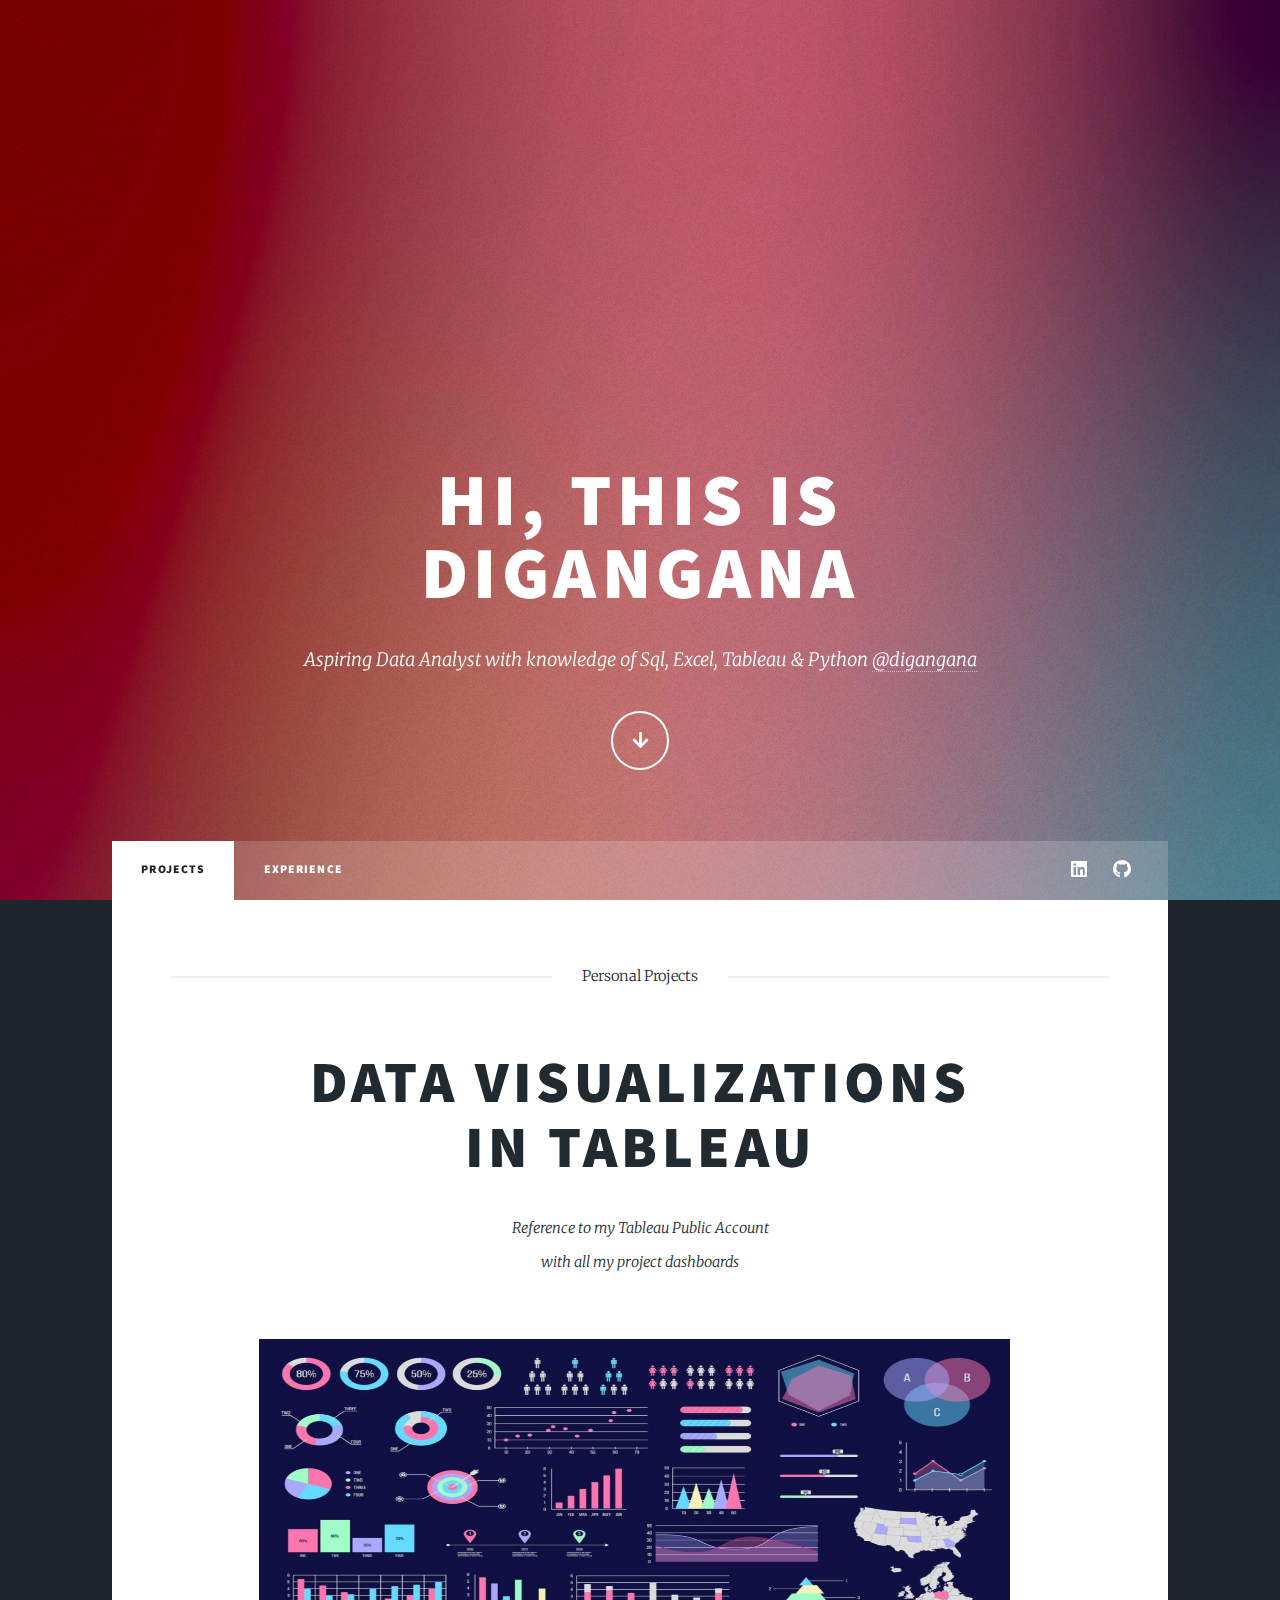
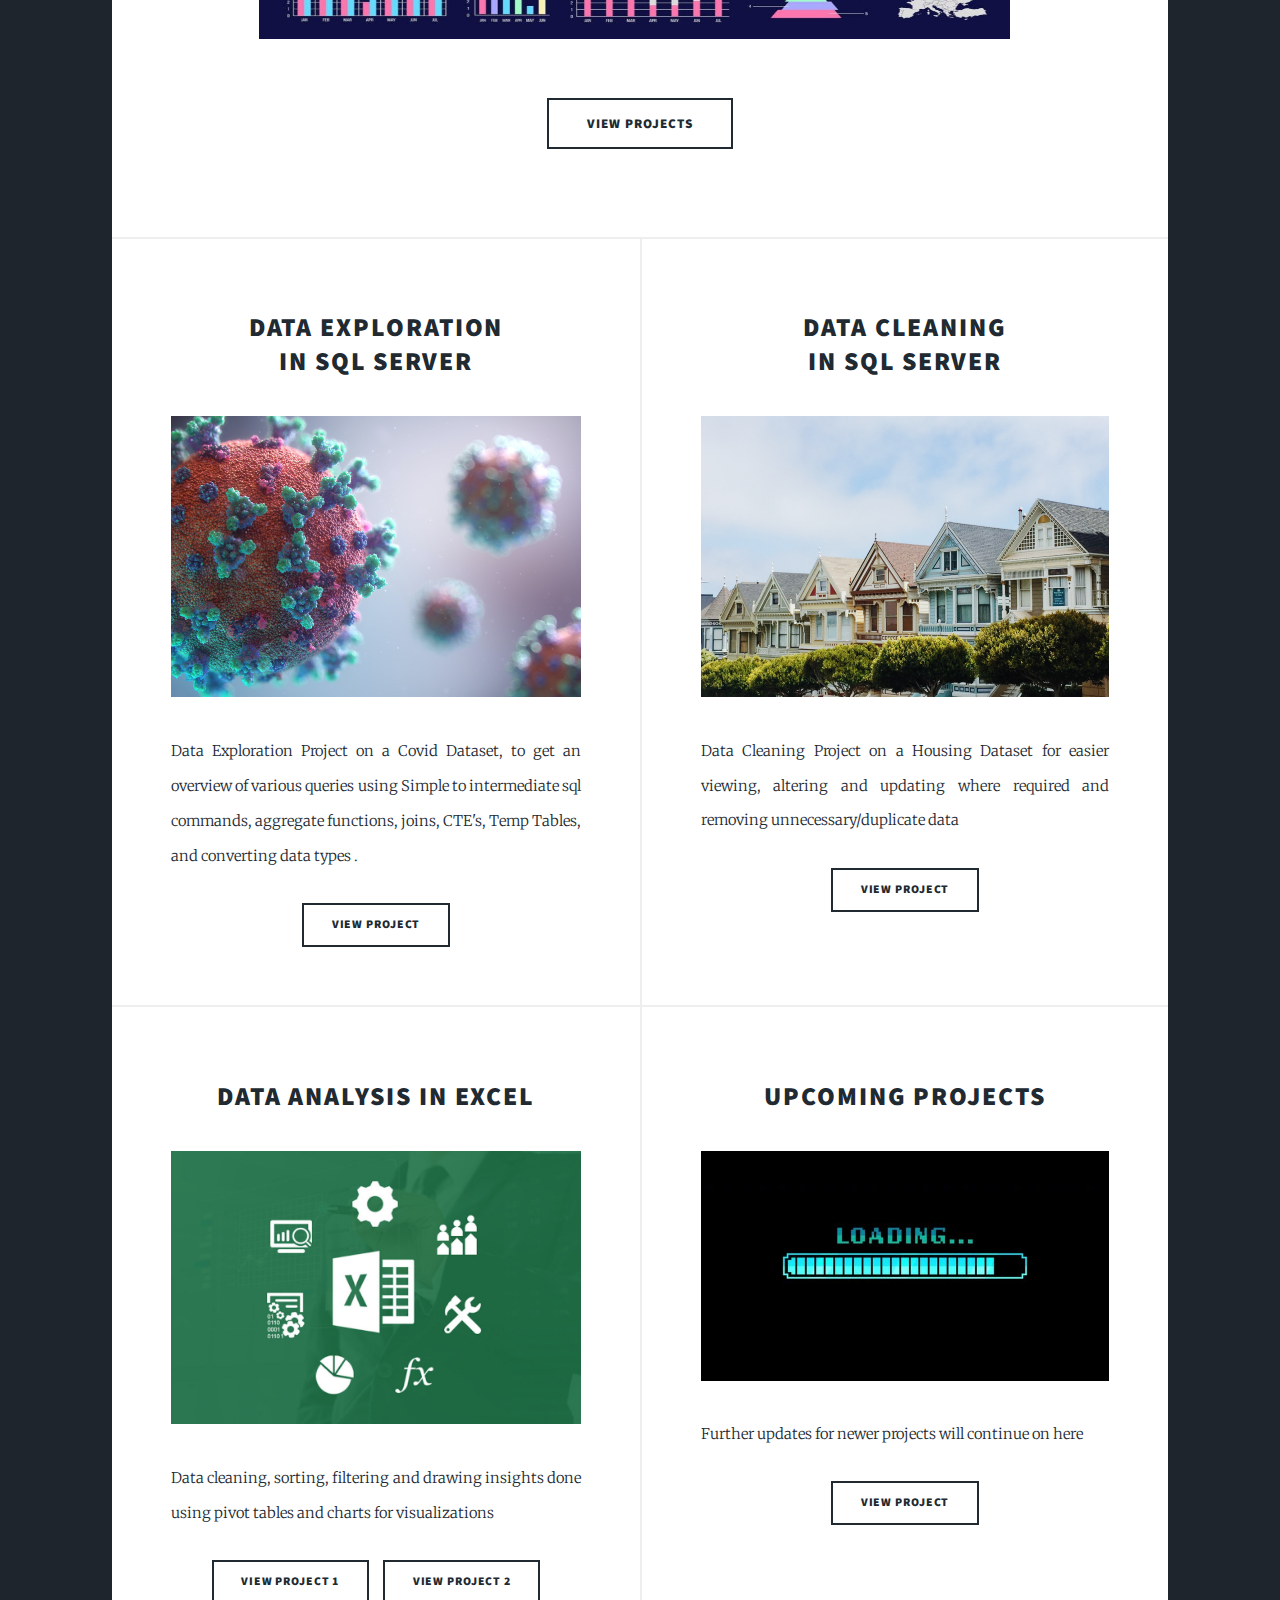
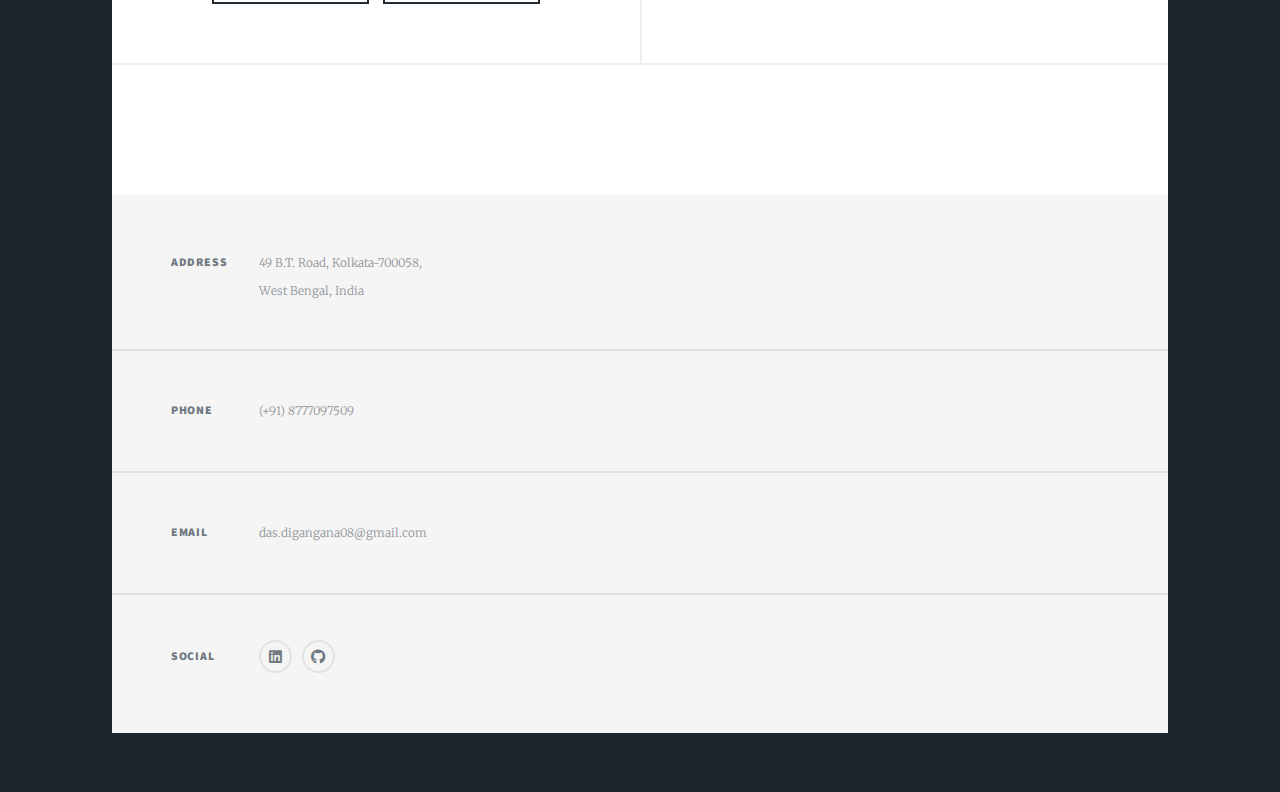
<file: index.html>
<!DOCTYPE HTML>
<!--
	Massively by HTML5 UP
	html5up.net | @ajlkn
	Free for personal and commercial use under the CCA 3.0 license (html5up.net/license)
-->
<html>
	<head>
		<title>Digangana's Portfolio</title>
		<meta charset="utf-8" />
		<meta name="viewport" content="width=device-width, initial-scale=1, user-scalable=no" />
		<link rel="stylesheet" href="assets/css/main.css" />
		<noscript><link rel="stylesheet" href="assets/css/noscript.css" /></noscript>
	</head>
	<body class="is-preload">

		<!-- Wrapper -->
			<div id="wrapper" class="fade-in">

				<!-- Intro -->
					<div id="intro">
						<h1>Hi, this is<br />
						Digangana</h1>
						<p>Aspiring Data Analyst with knowledge of Sql, Excel, Tableau & Python <a href="https://www.linkedin.com/in/digangana-das-84554b13a/" target="_blank">@digangana</a>
						</a></p>
						<ul class="actions">
							<li><a href="#header" class="button icon solid solo fa-arrow-down scrolly">Continue</a></li>
						</ul>
					</div>

				<!-- Header -->
					<header id="header">
						<a href="index.html" class="logo">Continue</a>
					</header>

				<!-- Nav -->
					<nav id="nav">
						<ul class="links">
							<li class="active"><a href="index.html">Projects</a></li>
							<li><a href="generic.html" >Experience</a></li>
						</ul>
						<ul class="icons">
							<li><a href="https://www.linkedin.com/in/digangana-das-84554b13a/" target="_blank"class="icon brands alt fa-linkedin"><span class="label">LinkedIn</span></a></li>
							<li><a href="https://github.com/digangana189" target="_blank" class="icon brands fa-github"><span class="label">GitHub</span></a></li>
						</ul>
					</nav>

				<!-- Main -->
					<div id="main">

						<!-- Featured Post -->
							<article class="post featured">
								<header class="major">
									<span class="date">Personal Projects</span>
									<h2><a href="https://public.tableau.com/app/profile/digangana.das" target="_blank">Data Visualizations<br />
									in Tableau</a></h2>
									<p>Reference to my Tableau Public Account<br />
									with all my project dashboards<br />
								</p>
								</header>
								<a  class="image main"><img src="images/Tableau.jpg" width="50" height="300"alt="" /></a>
								<ul class="actions special">
									<li><a href="https://public.tableau.com/app/profile/digangana.das" target="_blank"class="button large">View Projects</a></li>
								</ul>
							</article>

						<!-- Posts -->
							<section class="posts">
								<article>
									<header>
										<span class="date"></span>
										<h2><a href="https://github.com/digangana189/DataPortfolioProjects/blob/main/SQL%20Project%2001.sql" target="_blank">Data Exploration <br />
										in SQL Server</a></h2>
									</header>
									<a class="image fit"><img src="images/Covid2.jpg" alt="" /></a>
									<p>Data Exploration Project on a Covid Dataset, to get an overview of various queries using Simple to intermediate sql commands,
										 aggregate functions, joins, CTE's, Temp Tables, and converting data types
										.</p>
									<ul class="actions special">
										<li><a href="https://github.com/digangana189/DataPortfolioProjects/blob/main/SQL%20Project%2001.sql" target="_blank"class="button">View Project</a></li>
									</ul>
								</article>
								<article>
									<header>
										<span class="date"></span>
										<h2><a href="https://github.com/digangana189/DataPortfolioProjects/blob/main/Project2_DataCleaning.sql" target="_blank">Data Cleaning <br />
										in SQL Server</a></h2>
									</header>
									<a  class="image fit"><img src="images/Housing.jpg" alt="" /></a>
									<p>Data Cleaning Project on a Housing Dataset for easier viewing, altering and updating where required and removing unnecessary/duplicate data</p>
									<ul class="actions special">
										<li><a href="https://github.com/digangana189/DataPortfolioProjects/blob/main/Project2_DataCleaning.sql" target="_blank"class="button">View Project</a></li>
									</ul>
								</article>
								<article>
									<header>
										<span class="date"></span>
										<h2><a href="#">Data Analysis in Excel<br />
									    </a></h2>
									</header>
									<a href="#" class="image fit"><img src="images/Excel2.jpeg" alt="" /></a>
									<p>Data cleaning, sorting, filtering and drawing insights done using pivot tables and charts for visualizations </p>
									<ul class="actions special">
										<li><a href="https://1drv.ms/x/s!AmOtlliF0X-sghHDXg2Dm-LUJbGo" target="_blank" class="button">View Project 1</a></li>
										<li><a href="https://1drv.ms/x/s!AmOtlliF0X-sghUdbbMVUVq_4Ae8" target="_blank" class="button">View Project 2</a></li>
									</ul>
								</article>
								<article>
									<header>
										<span class="date"></span>
										<h2><a href="#">Upcoming Projects<br />
										</a></h2>
									</header>
									<a href="#" class="image fit"><img src="images/loading.jpg" alt="" /></a>
									<p>Further updates for newer projects will continue on here</p>
									<ul class="actions special">
										<li><a href="#" class="button">View Project</a></li>
									</ul>
								</article>
							</section>

						<!-- Footer -->
							<footer>
								<div class="pagination">
									<!--<a href="#" class="previous">Prev</a>-->
									
									
									
								</div>
							</footer>

					</div>

				<!-- Footer -->
					<footer id="footer">
						
						</section>
						<section class="split contact">
							<section class="alt">
								<h3>Address</h3>
								<p>49 B.T. Road, Kolkata-700058, <br />
								West Bengal, India</p>
							</section>
							<section>
								<h3>Phone</h3>
								<p>(+91) 8777097509</p>
							</section>
							<section>
								<h3>Email</h3>
								<p>das.digangana08@gmail.com</p>
							</section>
							<section>
								<h3>Social</h3>
								<ul class="icons alt">
									<li><a href="https://www.linkedin.com/in/digangana-das-84554b13a/" target="_blank"class="icon brands alt fa-linkedin"><span class="label">LinkedIn</span></a></li>
									<li><a href="https://github.com/digangana189" target="_blank" class="icon brands alt fa-github"><span class="label">GitHub</span></a></li>
								</ul>
							</section>
						</section>
					</footer>

				<!-- Copyright -->
					<div id="copyright">
					</div>

			</div>

		<!-- Scripts -->
			<script src="assets/js/jquery.min.js"></script>
			<script src="assets/js/jquery.scrollex.min.js"></script>
			<script src="assets/js/jquery.scrolly.min.js"></script>
			<script src="assets/js/browser.min.js"></script>
			<script src="assets/js/breakpoints.min.js"></script>
			<script src="assets/js/util.js"></script>
			<script src="assets/js/main.js"></script>

	</body>
</html>
</file>
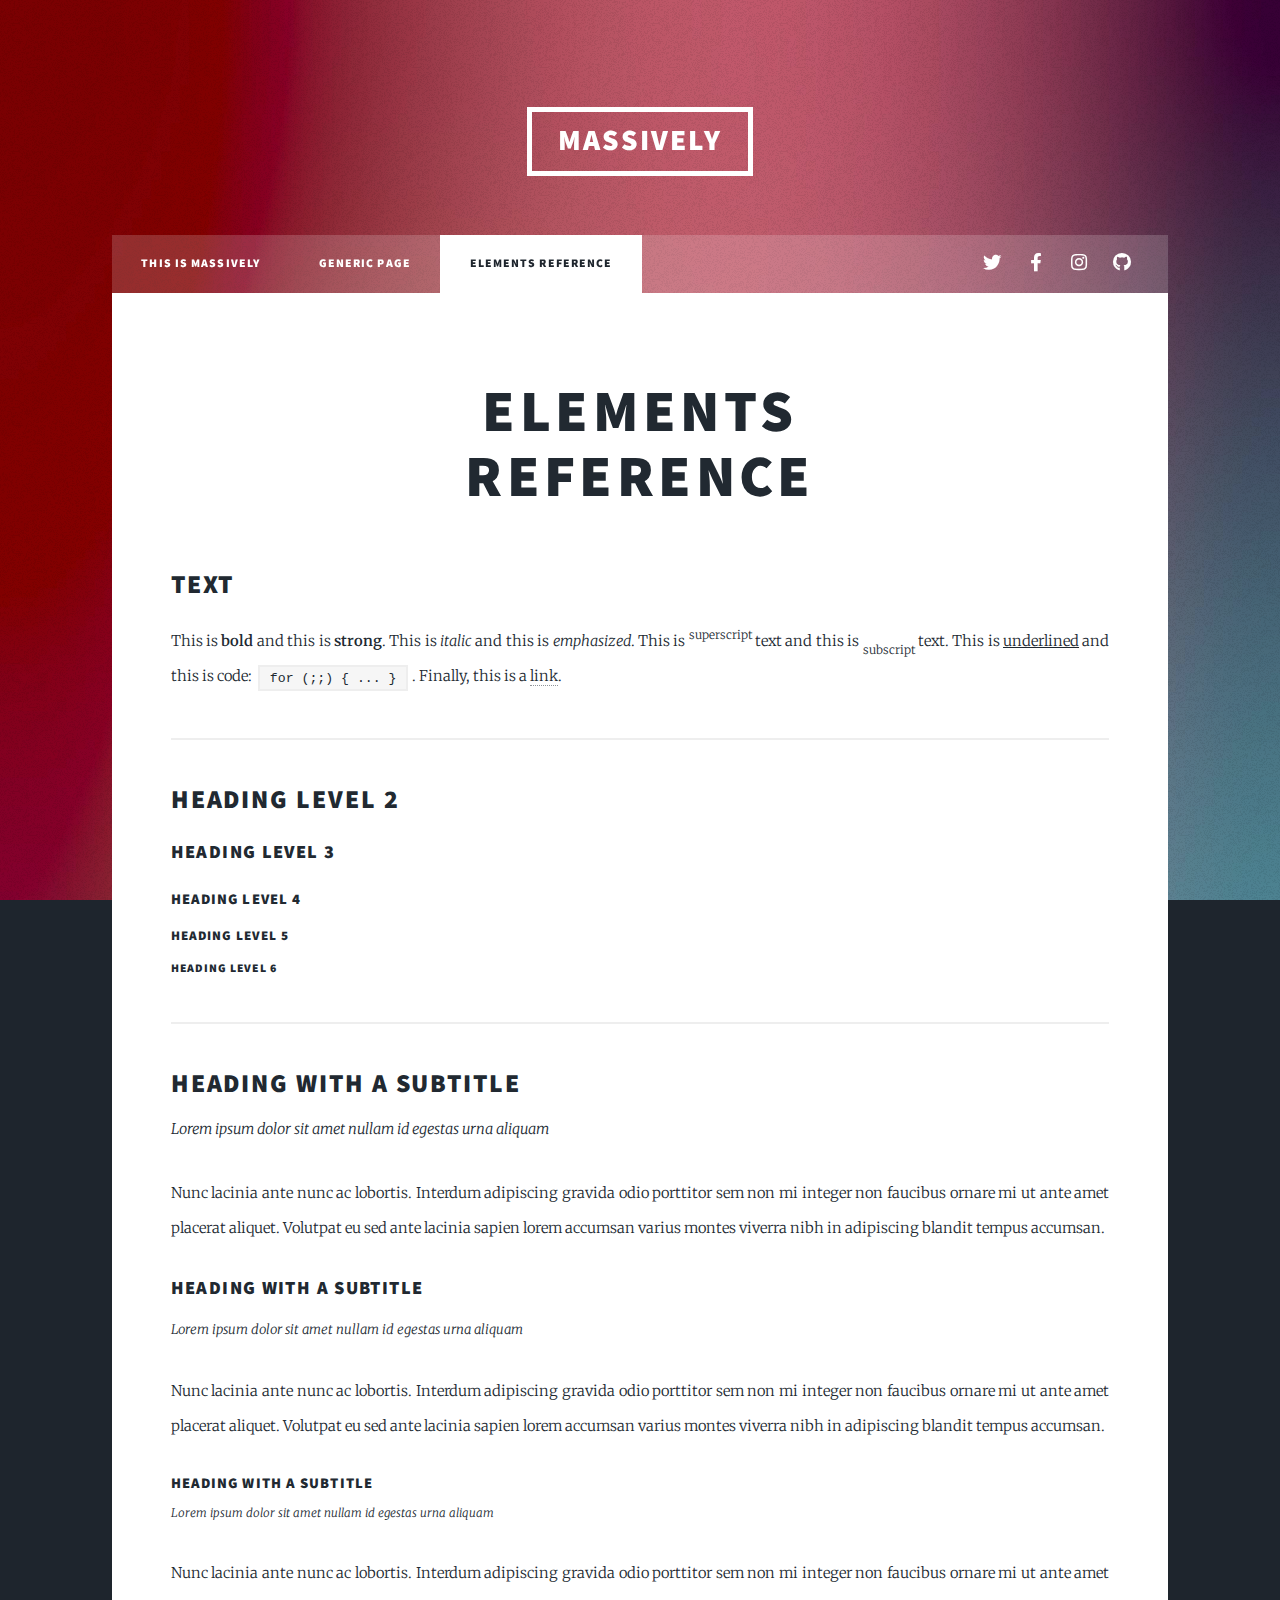
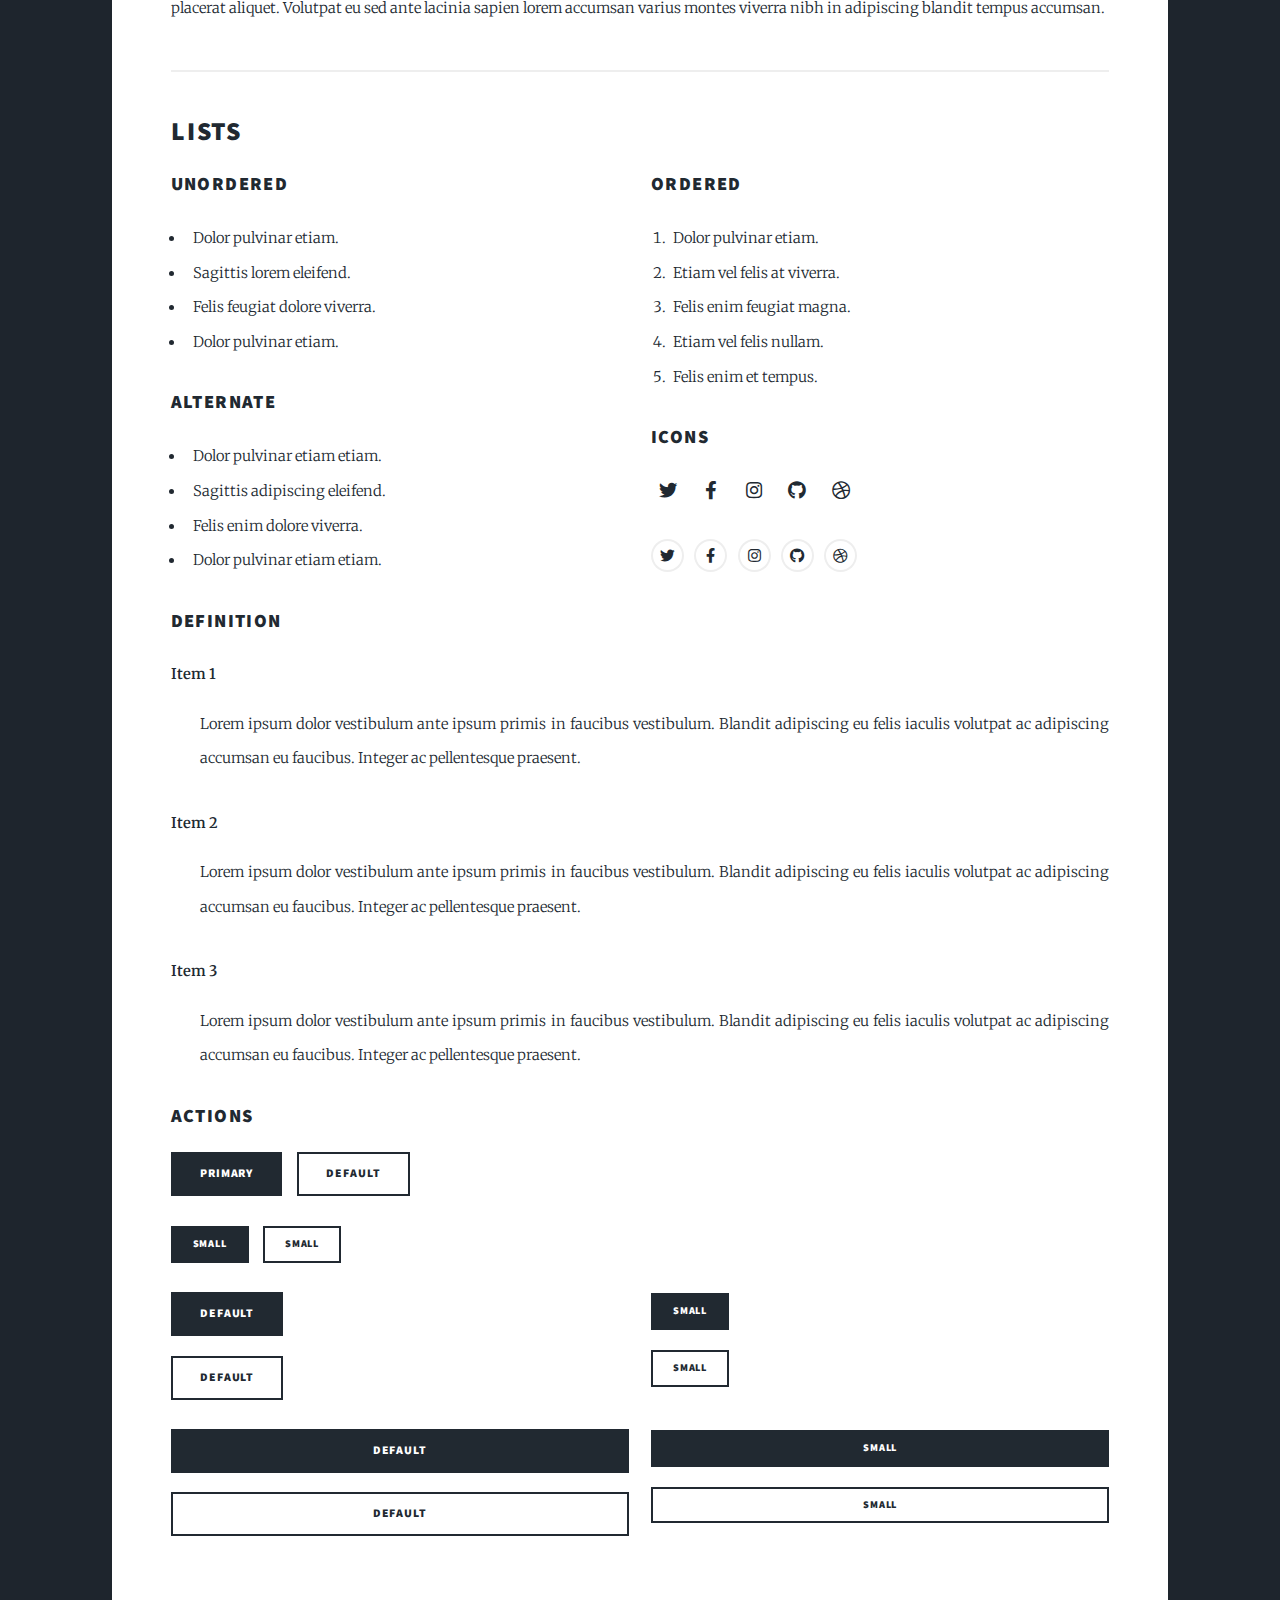
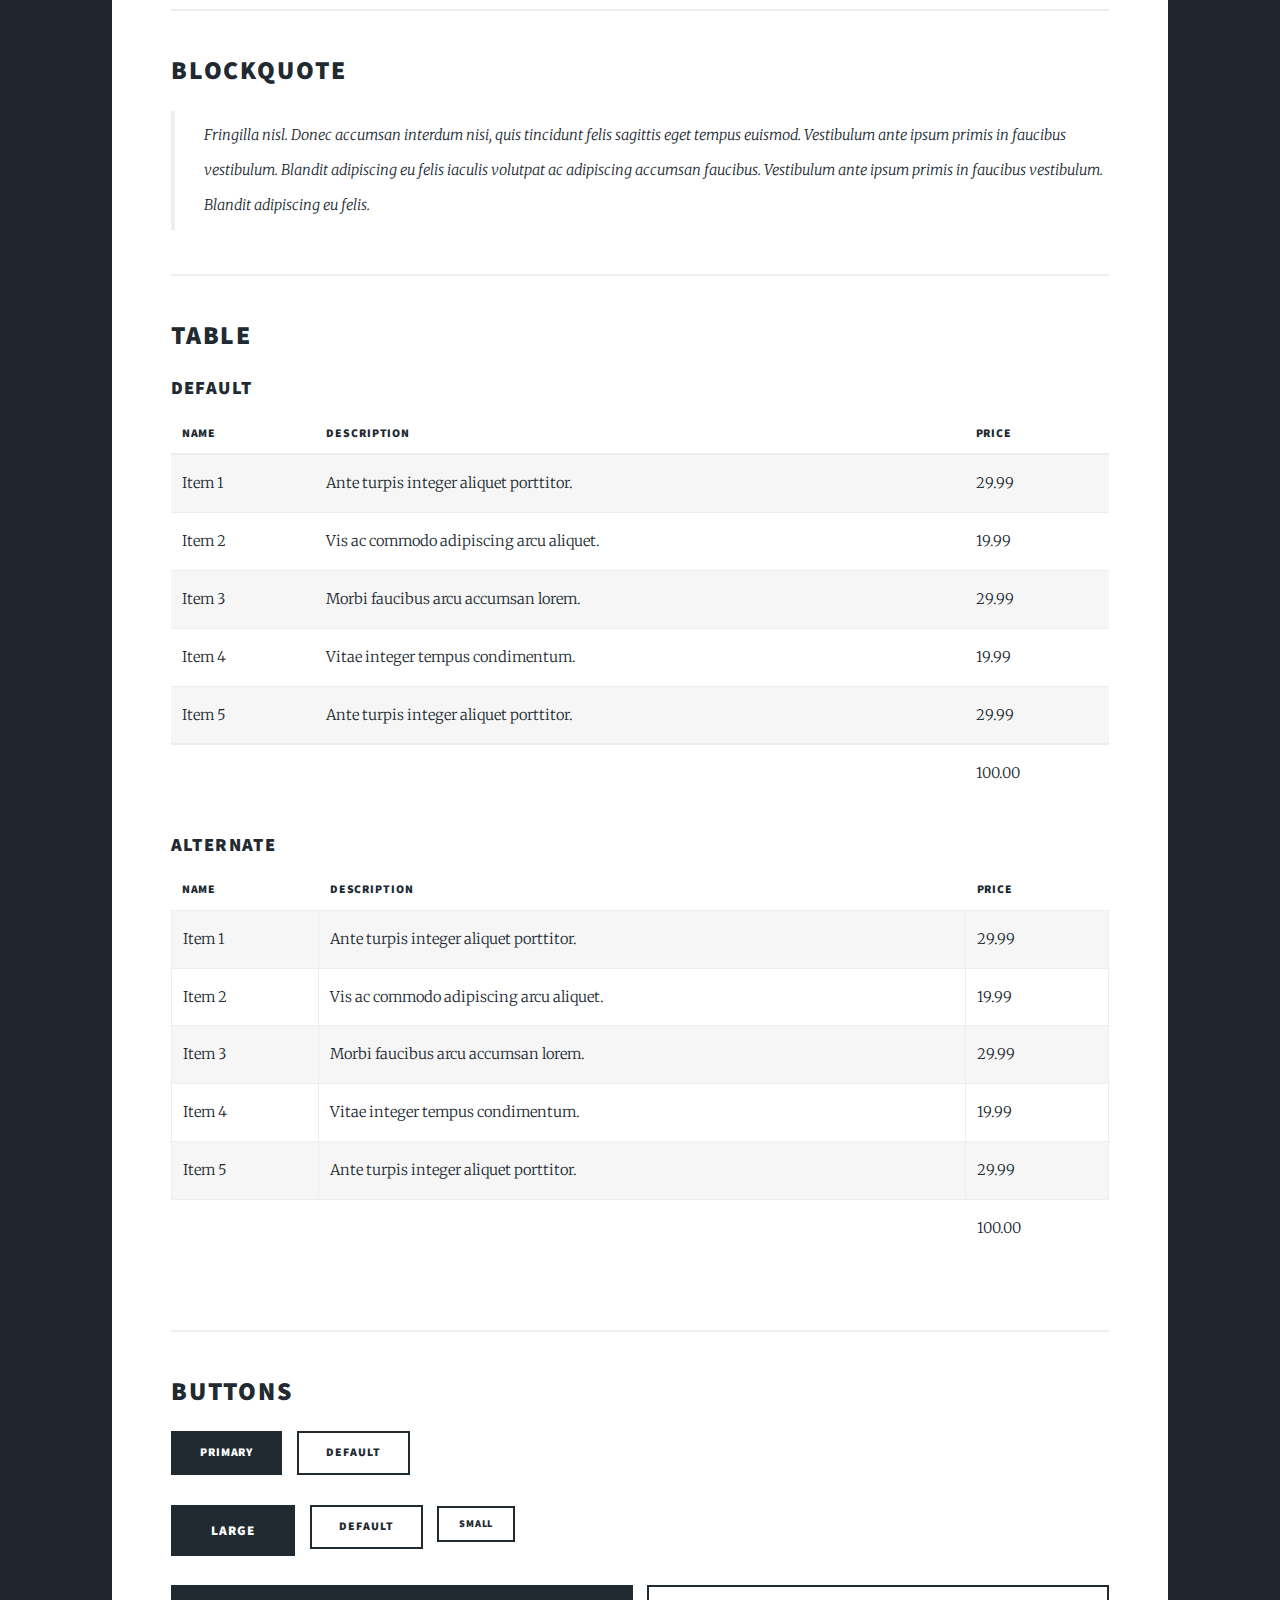
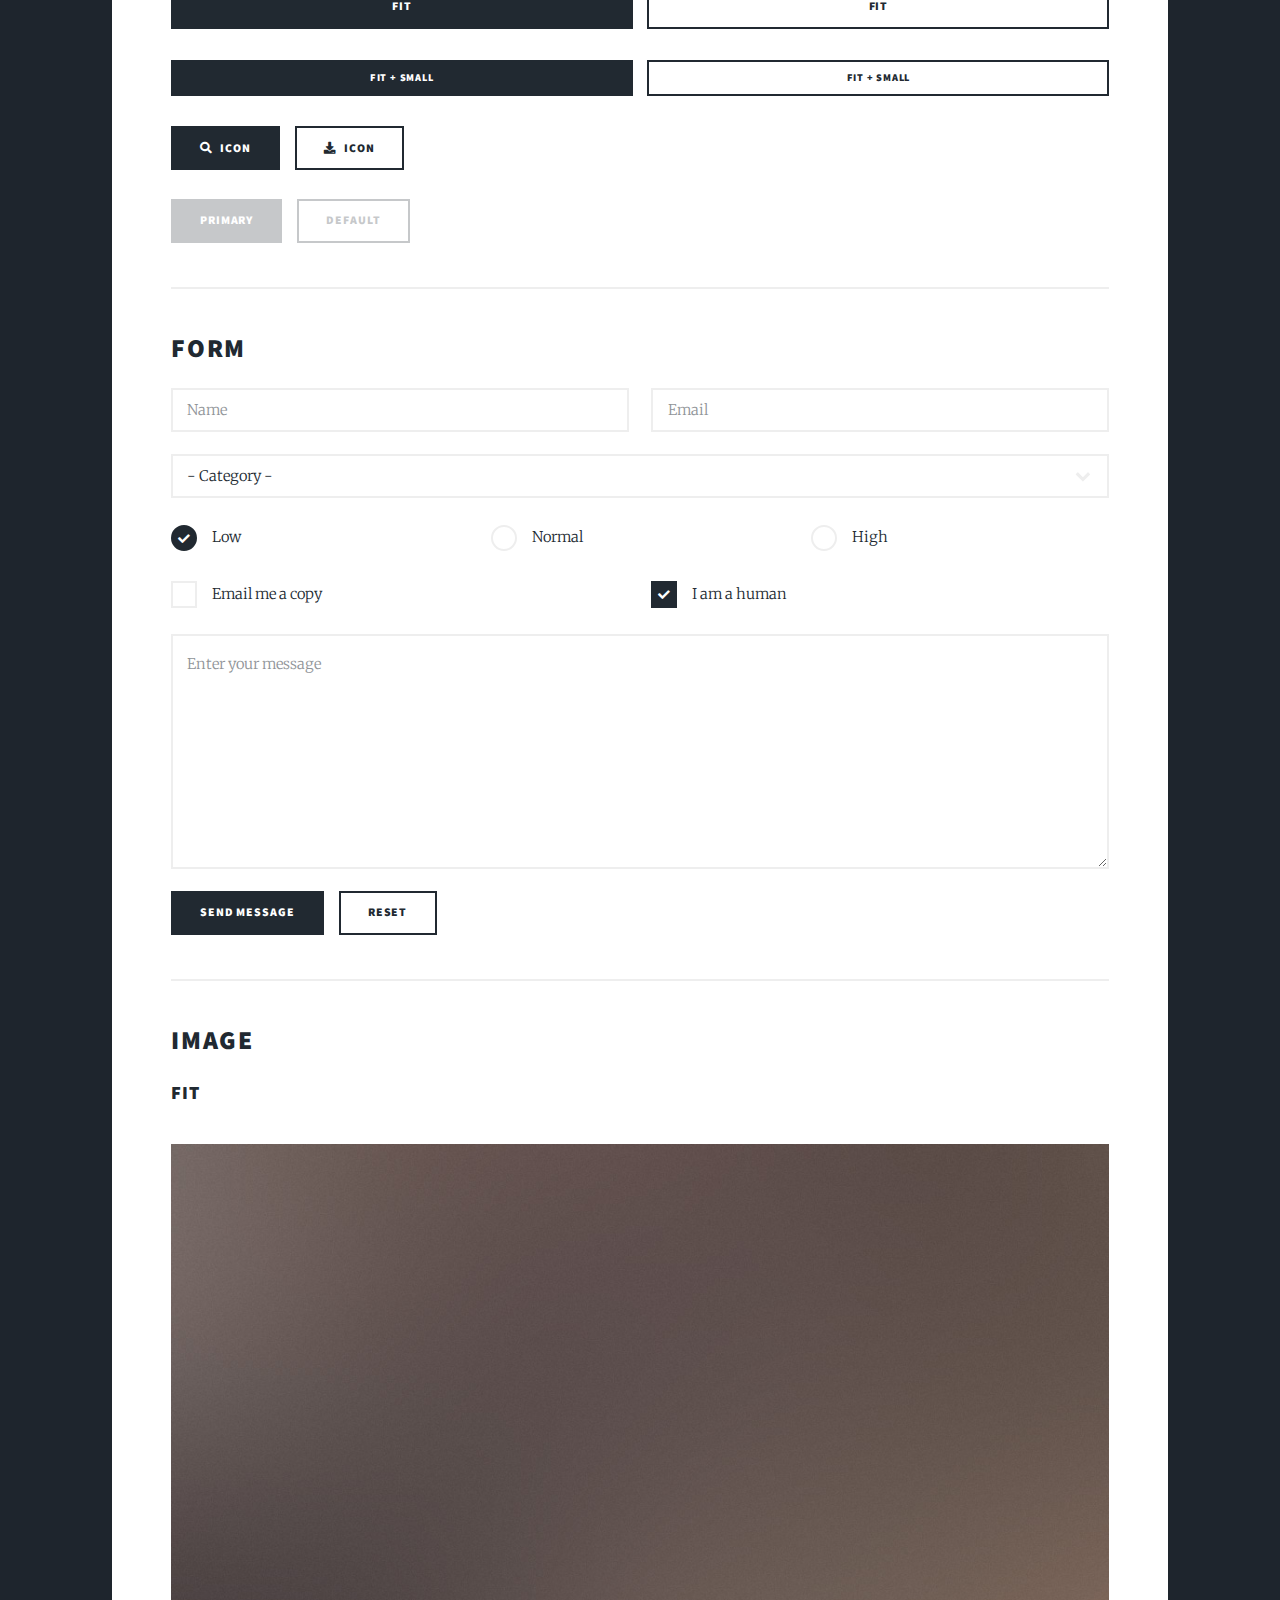
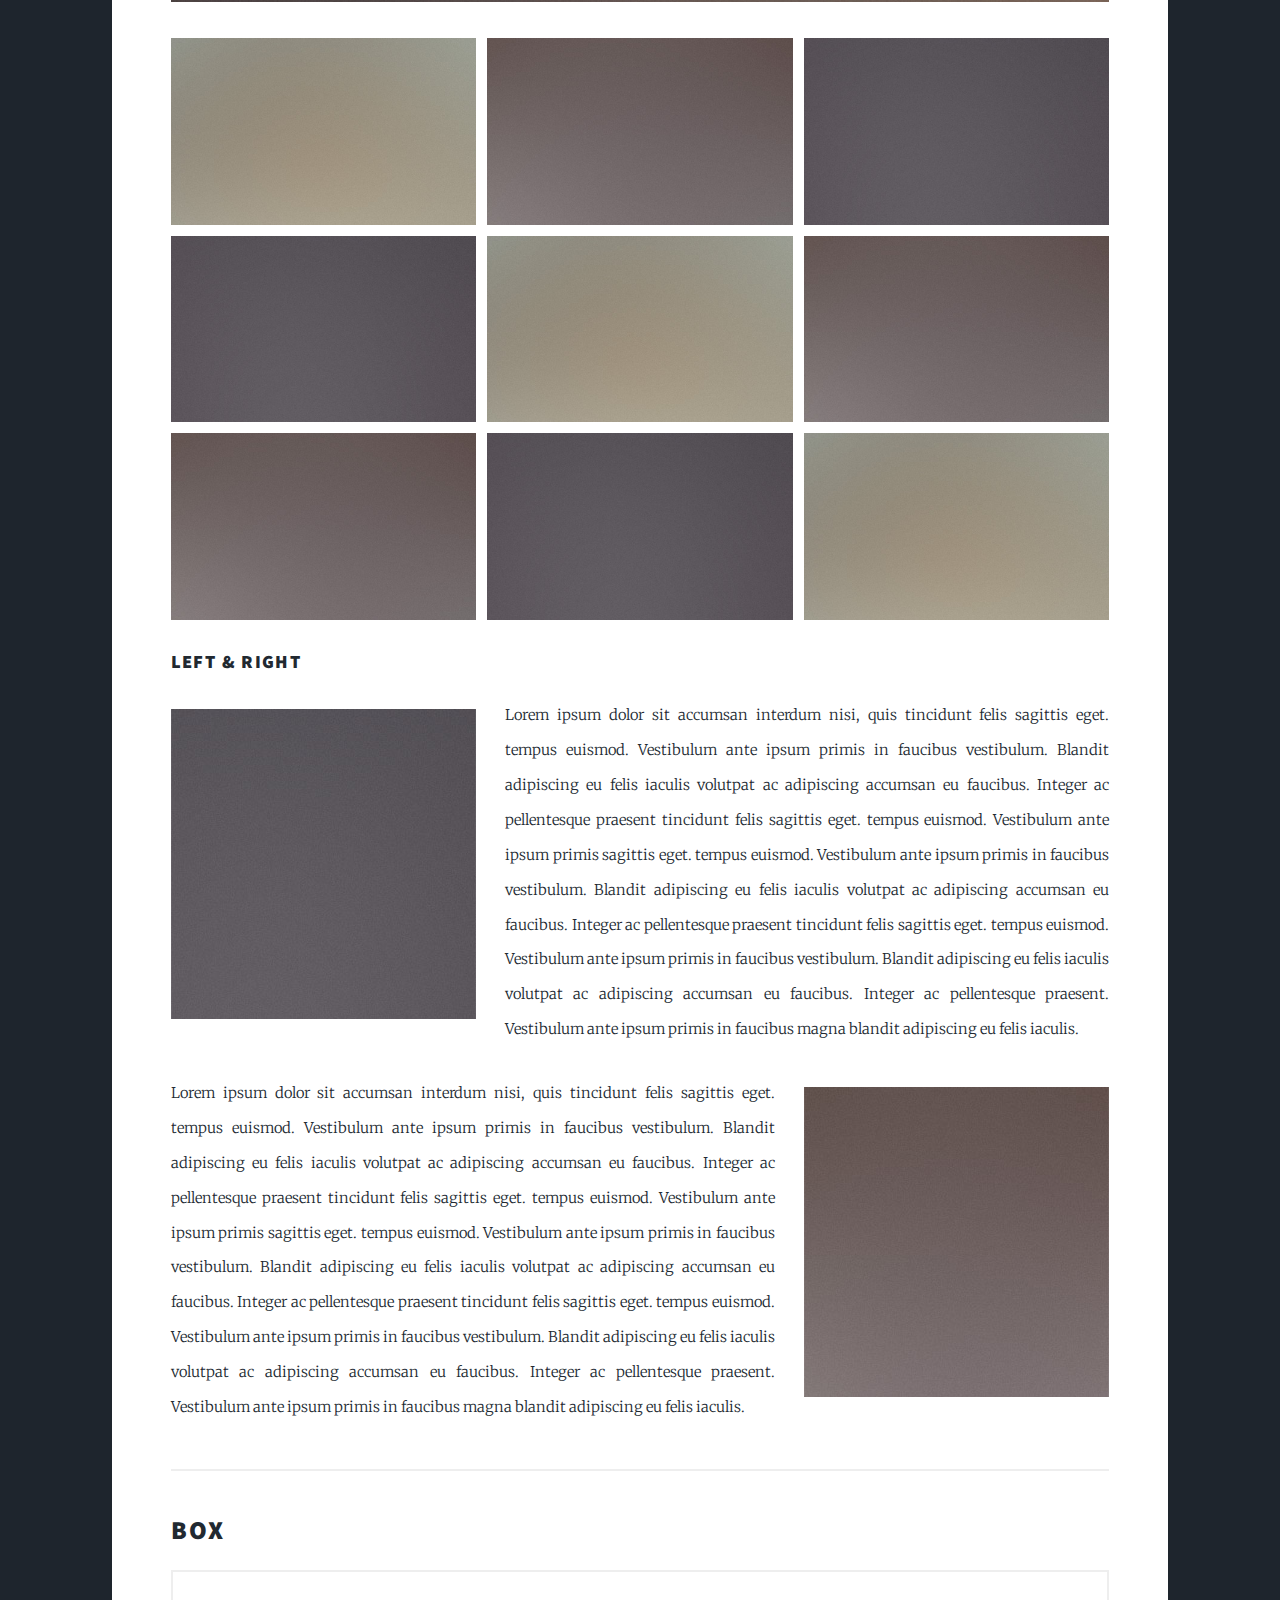
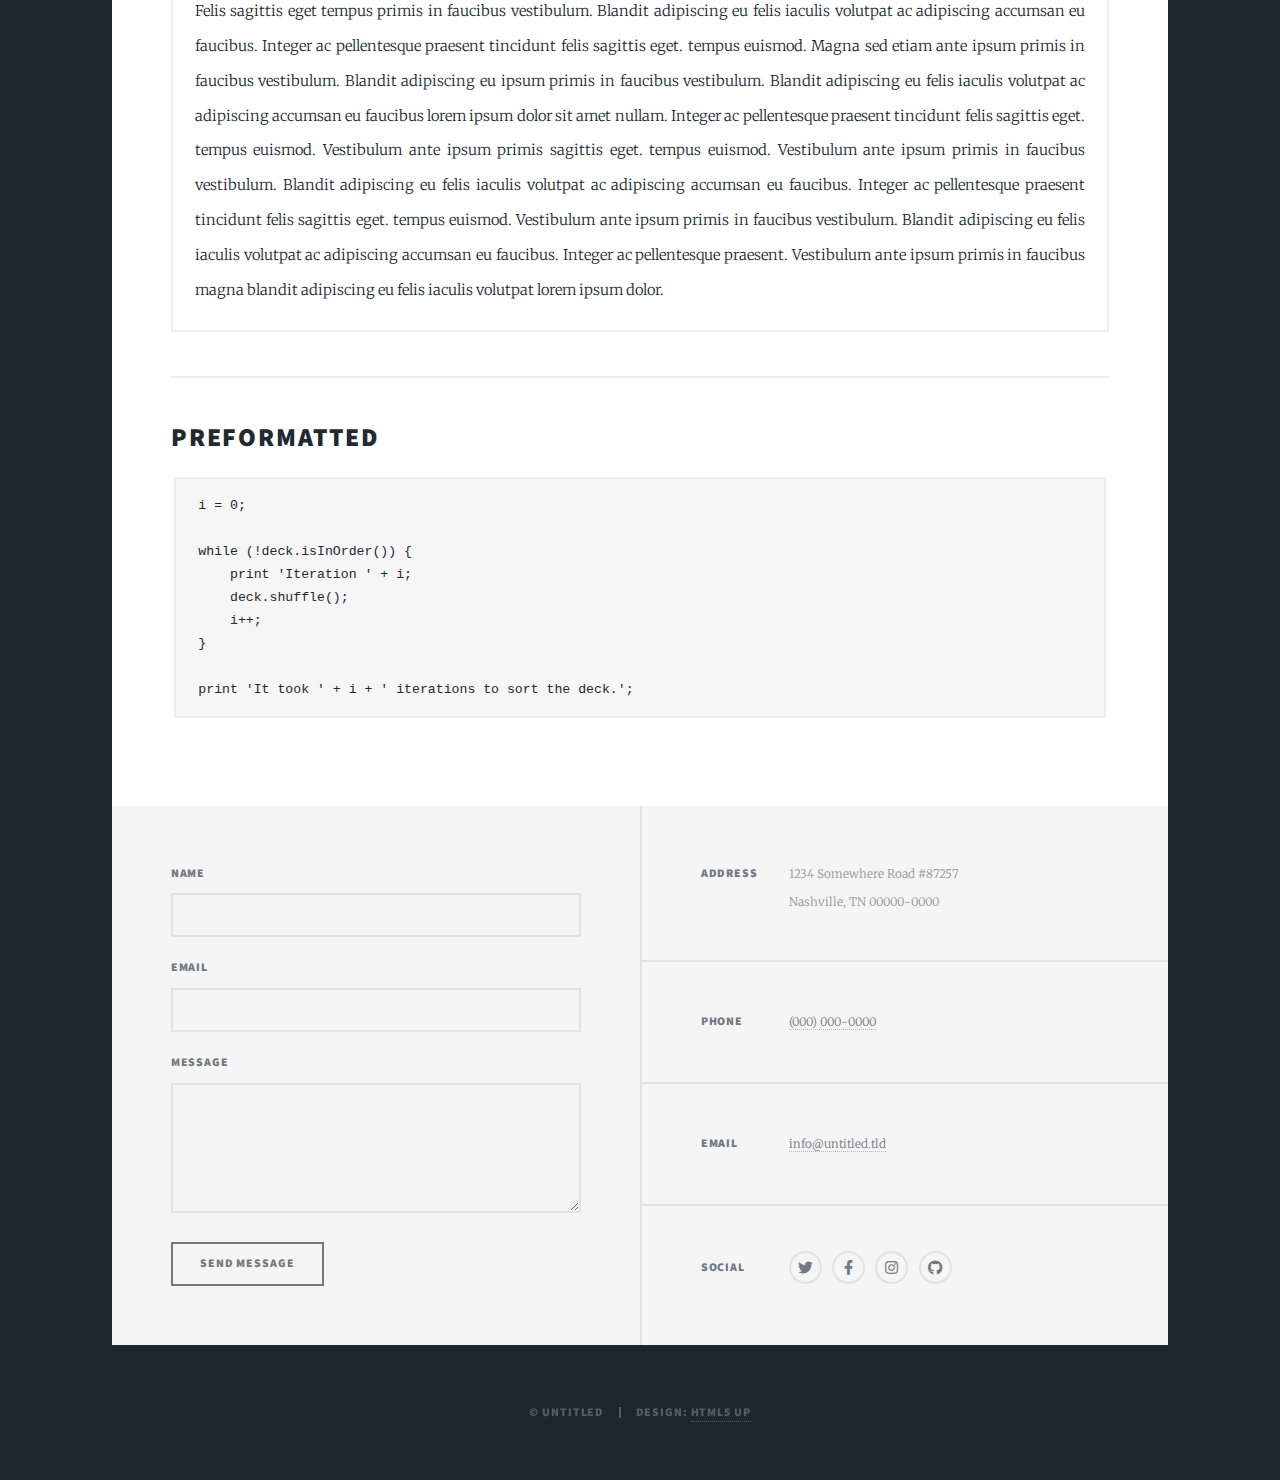
<file: elements.html>
<!DOCTYPE HTML>
<!--
	Massively by HTML5 UP
	html5up.net | @ajlkn
	Free for personal and commercial use under the CCA 3.0 license (html5up.net/license)
-->
<html>
	<head>
		<title>Elements Reference - Massively by HTML5 UP</title>
		<meta charset="utf-8" />
		<meta name="viewport" content="width=device-width, initial-scale=1, user-scalable=no" />
		<link rel="stylesheet" href="assets/css/main.css" />
		<noscript><link rel="stylesheet" href="assets/css/noscript.css" /></noscript>
	</head>
	<body class="is-preload">

		<!-- Wrapper -->
			<div id="wrapper">

				<!-- Header -->
					<header id="header">
						<a href="index.html" class="logo">Massively</a>
					</header>

				<!-- Nav -->
					<nav id="nav">
						<ul class="links">
							<li><a href="index.html">This is Massively</a></li>
							<li><a href="generic.html">Generic Page</a></li>
							<li class="active"><a href="elements.html">Elements Reference</a></li>
						</ul>
						<ul class="icons">
							<li><a href="#" class="icon brands fa-twitter"><span class="label">Twitter</span></a></li>
							<li><a href="#" class="icon brands fa-facebook-f"><span class="label">Facebook</span></a></li>
							<li><a href="#" class="icon brands fa-instagram"><span class="label">Instagram</span></a></li>
							<li><a href="#" class="icon brands fa-github"><span class="label">GitHub</span></a></li>
						</ul>
					</nav>

				<!-- Main -->
					<div id="main">

						<!-- Post -->
							<section class="post">
								<header class="major">
									<h1>Elements<br />
									Reference</h1>
								</header>

								<!-- Text stuff -->
									<h2>Text</h2>
									<p>This is <b>bold</b> and this is <strong>strong</strong>. This is <i>italic</i> and this is <em>emphasized</em>.
									This is <sup>superscript</sup> text and this is <sub>subscript</sub> text.
									This is <u>underlined</u> and this is code: <code>for (;;) { ... }</code>.
									Finally, this is a <a href="#">link</a>.</p>
									<hr />
									<h2>Heading Level 2</h2>
									<h3>Heading Level 3</h3>
									<h4>Heading Level 4</h4>
									<h5>Heading Level 5</h5>
									<h6>Heading Level 6</h6>
									<hr />
									<header>
										<h2>Heading with a Subtitle</h2>
										<p>Lorem ipsum dolor sit amet nullam id egestas urna aliquam</p>
									</header>
									<p>Nunc lacinia ante nunc ac lobortis. Interdum adipiscing gravida odio porttitor sem non mi integer non faucibus ornare mi ut ante amet placerat aliquet. Volutpat eu sed ante lacinia sapien lorem accumsan varius montes viverra nibh in adipiscing blandit tempus accumsan.</p>
									<header>
										<h3>Heading with a Subtitle</h3>
										<p>Lorem ipsum dolor sit amet nullam id egestas urna aliquam</p>
									</header>
									<p>Nunc lacinia ante nunc ac lobortis. Interdum adipiscing gravida odio porttitor sem non mi integer non faucibus ornare mi ut ante amet placerat aliquet. Volutpat eu sed ante lacinia sapien lorem accumsan varius montes viverra nibh in adipiscing blandit tempus accumsan.</p>
									<header>
										<h4>Heading with a Subtitle</h4>
										<p>Lorem ipsum dolor sit amet nullam id egestas urna aliquam</p>
									</header>
									<p>Nunc lacinia ante nunc ac lobortis. Interdum adipiscing gravida odio porttitor sem non mi integer non faucibus ornare mi ut ante amet placerat aliquet. Volutpat eu sed ante lacinia sapien lorem accumsan varius montes viverra nibh in adipiscing blandit tempus accumsan.</p>

									<hr />

								<!-- Lists -->
									<h2>Lists</h2>
									<div class="row">
										<div class="col-6 col-12-small">

											<h3>Unordered</h3>
											<ul>
												<li>Dolor pulvinar etiam.</li>
												<li>Sagittis lorem eleifend.</li>
												<li>Felis feugiat dolore viverra.</li>
												<li>Dolor pulvinar etiam.</li>
											</ul>

											<h3>Alternate</h3>
											<ul class="alt">
												<li>Dolor pulvinar etiam etiam.</li>
												<li>Sagittis adipiscing eleifend.</li>
												<li>Felis enim dolore viverra.</li>
												<li>Dolor pulvinar etiam etiam.</li>
											</ul>

										</div>
										<div class="col-6 col-12-small">

											<h3>Ordered</h3>
											<ol>
												<li>Dolor pulvinar etiam.</li>
												<li>Etiam vel felis at viverra.</li>
												<li>Felis enim feugiat magna.</li>
												<li>Etiam vel felis nullam.</li>
												<li>Felis enim et tempus.</li>
											</ol>

											<h3>Icons</h3>
											<ul class="icons">
												<li><a href="#" class="icon brands fa-twitter"><span class="label">Twitter</span></a></li>
												<li><a href="#" class="icon brands fa-facebook-f"><span class="label">Facebook</span></a></li>
												<li><a href="#" class="icon brands fa-instagram"><span class="label">Instagram</span></a></li>
												<li><a href="#" class="icon brands fa-github"><span class="label">Github</span></a></li>
												<li><a href="#" class="icon brands fa-dribbble"><span class="label">Dribbble</span></a></li>
											</ul>
											<ul class="icons alt">
												<li><a href="#" class="icon brands alt fa-twitter"><span class="label">Twitter</span></a></li>
												<li><a href="#" class="icon brands alt fa-facebook-f"><span class="label">Facebook</span></a></li>
												<li><a href="#" class="icon brands alt fa-instagram"><span class="label">Instagram</span></a></li>
												<li><a href="#" class="icon brands alt fa-github"><span class="label">Github</span></a></li>
												<li><a href="#" class="icon brands alt fa-dribbble"><span class="label">Dribbble</span></a></li>
											</ul>

										</div>
									</div>
									<h3>Definition</h3>
									<dl>
										<dt>Item 1</dt>
										<dd>
											<p>Lorem ipsum dolor vestibulum ante ipsum primis in faucibus vestibulum. Blandit adipiscing eu felis iaculis volutpat ac adipiscing accumsan eu faucibus. Integer ac pellentesque praesent.</p>
										</dd>
										<dt>Item 2</dt>
										<dd>
											<p>Lorem ipsum dolor vestibulum ante ipsum primis in faucibus vestibulum. Blandit adipiscing eu felis iaculis volutpat ac adipiscing accumsan eu faucibus. Integer ac pellentesque praesent.</p>
										</dd>
										<dt>Item 3</dt>
										<dd>
											<p>Lorem ipsum dolor vestibulum ante ipsum primis in faucibus vestibulum. Blandit adipiscing eu felis iaculis volutpat ac adipiscing accumsan eu faucibus. Integer ac pellentesque praesent.</p>
										</dd>
									</dl>

									<h3>Actions</h3>
									<ul class="actions">
										<li><a href="#" class="button primary">Primary</a></li>
										<li><a href="#" class="button">Default</a></li>
									</ul>
									<ul class="actions small">
										<li><a href="#" class="button primary small">Small</a></li>
										<li><a href="#" class="button small">Small</a></li>
									</ul>
									<div class="row">
										<div class="col-6 col-12-small">
											<ul class="actions stacked">
												<li><a href="#" class="button primary">Default</a></li>
												<li><a href="#" class="button">Default</a></li>
											</ul>
										</div>
										<div class="col-6 col-12-small">
											<ul class="actions stacked">
												<li><a href="#" class="button primary small">Small</a></li>
												<li><a href="#" class="button small">Small</a></li>
											</ul>
										</div>
									</div>
									<div class="row">
										<div class="col-6 col-12-small">
											<ul class="actions stacked">
												<li><a href="#" class="button primary fit">Default</a></li>
												<li><a href="#" class="button fit">Default</a></li>
											</ul>
										</div>
										<div class="col-6 col-12-small">
											<ul class="actions stacked">
												<li><a href="#" class="button primary small fit">Small</a></li>
												<li><a href="#" class="button small fit">Small</a></li>
											</ul>
										</div>
									</div>

									<hr />

								<!-- Blockquote -->
									<h2>Blockquote</h2>
									<blockquote>Fringilla nisl. Donec accumsan interdum nisi, quis tincidunt felis sagittis eget tempus euismod. Vestibulum ante ipsum primis in faucibus vestibulum. Blandit adipiscing eu felis iaculis volutpat ac adipiscing accumsan faucibus. Vestibulum ante ipsum primis in faucibus vestibulum. Blandit adipiscing eu felis.</blockquote>

									<hr />

								<!-- Table -->
									<h2>Table</h2>

									<h3>Default</h3>
									<div class="table-wrapper">
										<table>
											<thead>
												<tr>
													<th>Name</th>
													<th>Description</th>
													<th>Price</th>
												</tr>
											</thead>
											<tbody>
												<tr>
													<td>Item 1</td>
													<td>Ante turpis integer aliquet porttitor.</td>
													<td>29.99</td>
												</tr>
												<tr>
													<td>Item 2</td>
													<td>Vis ac commodo adipiscing arcu aliquet.</td>
													<td>19.99</td>
												</tr>
												<tr>
													<td>Item 3</td>
													<td> Morbi faucibus arcu accumsan lorem.</td>
													<td>29.99</td>
												</tr>
												<tr>
													<td>Item 4</td>
													<td>Vitae integer tempus condimentum.</td>
													<td>19.99</td>
												</tr>
												<tr>
													<td>Item 5</td>
													<td>Ante turpis integer aliquet porttitor.</td>
													<td>29.99</td>
												</tr>
											</tbody>
											<tfoot>
												<tr>
													<td colspan="2"></td>
													<td>100.00</td>
												</tr>
											</tfoot>
										</table>
									</div>

									<h3>Alternate</h3>
									<div class="table-wrapper">
										<table class="alt">
											<thead>
												<tr>
													<th>Name</th>
													<th>Description</th>
													<th>Price</th>
												</tr>
											</thead>
											<tbody>
												<tr>
													<td>Item 1</td>
													<td>Ante turpis integer aliquet porttitor.</td>
													<td>29.99</td>
												</tr>
												<tr>
													<td>Item 2</td>
													<td>Vis ac commodo adipiscing arcu aliquet.</td>
													<td>19.99</td>
												</tr>
												<tr>
													<td>Item 3</td>
													<td> Morbi faucibus arcu accumsan lorem.</td>
													<td>29.99</td>
												</tr>
												<tr>
													<td>Item 4</td>
													<td>Vitae integer tempus condimentum.</td>
													<td>19.99</td>
												</tr>
												<tr>
													<td>Item 5</td>
													<td>Ante turpis integer aliquet porttitor.</td>
													<td>29.99</td>
												</tr>
											</tbody>
											<tfoot>
												<tr>
													<td colspan="2"></td>
													<td>100.00</td>
												</tr>
											</tfoot>
										</table>
									</div>

									<hr />

								<!-- Buttons -->
									<h2>Buttons</h2>
									<ul class="actions">
										<li><a href="#" class="button primary">Primary</a></li>
										<li><a href="#" class="button">Default</a></li>
									</ul>
									<ul class="actions">
										<li><a href="#" class="button primary large">Large</a></li>
										<li><a href="#" class="button">Default</a></li>
										<li><a href="#" class="button small">Small</a></li>
									</ul>
									<ul class="actions fit">
										<li><a href="#" class="button primary fit">Fit</a></li>
										<li><a href="#" class="button fit">Fit</a></li>
									</ul>
									<ul class="actions fit small">
										<li><a href="#" class="button primary fit small">Fit + Small</a></li>
										<li><a href="#" class="button fit small">Fit + Small</a></li>
									</ul>
									<ul class="actions">
										<li><a href="#" class="button primary icon solid fa-search">Icon</a></li>
										<li><a href="#" class="button icon solid fa-download">Icon</a></li>
									</ul>
									<ul class="actions">
										<li><span class="button primary disabled">Primary</span></li>
										<li><span class="button disabled">Default</span></li>
									</ul>

									<hr />

								<!-- Form -->
									<h2>Form</h2>

									<form method="post" action="#">
										<div class="row gtr-uniform">
											<div class="col-6 col-12-xsmall">
												<input type="text" name="demo-name" id="demo-name" value="" placeholder="Name" />
											</div>
											<div class="col-6 col-12-xsmall">
												<input type="email" name="demo-email" id="demo-email" value="" placeholder="Email" />
											</div>
											<!-- Break -->
											<div class="col-12">
												<select name="demo-category" id="demo-category">
													<option value="">- Category -</option>
													<option value="1">Manufacturing</option>
													<option value="1">Shipping</option>
													<option value="1">Administration</option>
													<option value="1">Human Resources</option>
												</select>
											</div>
											<!-- Break -->
											<div class="col-4 col-12-small">
												<input type="radio" id="demo-priority-low" name="demo-priority" checked>
												<label for="demo-priority-low">Low</label>
											</div>
											<div class="col-4 col-12-small">
												<input type="radio" id="demo-priority-normal" name="demo-priority">
												<label for="demo-priority-normal">Normal</label>
											</div>
											<div class="col-4 col-12-small">
												<input type="radio" id="demo-priority-high" name="demo-priority">
												<label for="demo-priority-high">High</label>
											</div>
											<!-- Break -->
											<div class="col-6 col-12-small">
												<input type="checkbox" id="demo-copy" name="demo-copy">
												<label for="demo-copy">Email me a copy</label>
											</div>
											<div class="col-6 col-12-small">
												<input type="checkbox" id="demo-human" name="demo-human" checked>
												<label for="demo-human">I am a human</label>
											</div>
											<!-- Break -->
											<div class="col-12">
												<textarea name="demo-message" id="demo-message" placeholder="Enter your message" rows="6"></textarea>
											</div>
											<!-- Break -->
											<div class="col-12">
												<ul class="actions">
													<li><input type="submit" value="Send Message" class="primary" /></li>
													<li><input type="reset" value="Reset" /></li>
												</ul>
											</div>
										</div>
									</form>

									<hr />

								<!-- Image -->
									<h2>Image</h2>

									<h3>Fit</h3>
									<span class="image fit"><img src="images/pic01.jpg" alt="" /></span>
									<div class="box alt">
										<div class="row gtr-50 gtr-uniform">
											<div class="col-4"><span class="image fit"><img src="images/pic02.jpg" alt="" /></span></div>
											<div class="col-4"><span class="image fit"><img src="images/pic03.jpg" alt="" /></span></div>
											<div class="col-4"><span class="image fit"><img src="images/pic04.jpg" alt="" /></span></div>
											<!-- Break -->
											<div class="col-4"><span class="image fit"><img src="images/pic04.jpg" alt="" /></span></div>
											<div class="col-4"><span class="image fit"><img src="images/pic02.jpg" alt="" /></span></div>
											<div class="col-4"><span class="image fit"><img src="images/pic03.jpg" alt="" /></span></div>
											<!-- Break -->
											<div class="col-4"><span class="image fit"><img src="images/pic03.jpg" alt="" /></span></div>
											<div class="col-4"><span class="image fit"><img src="images/pic04.jpg" alt="" /></span></div>
											<div class="col-4"><span class="image fit"><img src="images/pic02.jpg" alt="" /></span></div>
										</div>
									</div>

									<h3>Left &amp; Right</h3>
									<p><span class="image left"><img src="images/pic08.jpg" alt="" /></span>Lorem ipsum dolor sit accumsan interdum nisi, quis tincidunt felis sagittis eget. tempus euismod. Vestibulum ante ipsum primis in faucibus vestibulum. Blandit adipiscing eu felis iaculis volutpat ac adipiscing accumsan eu faucibus. Integer ac pellentesque praesent tincidunt felis sagittis eget. tempus euismod. Vestibulum ante ipsum primis sagittis eget. tempus euismod. Vestibulum ante ipsum primis in faucibus vestibulum. Blandit adipiscing eu felis iaculis volutpat ac adipiscing accumsan eu faucibus. Integer ac pellentesque praesent tincidunt felis sagittis eget. tempus euismod. Vestibulum ante ipsum primis in faucibus vestibulum. Blandit adipiscing eu felis iaculis volutpat ac adipiscing accumsan eu faucibus. Integer ac pellentesque praesent. Vestibulum ante ipsum primis in faucibus magna blandit adipiscing eu felis iaculis.</p>
									<p><span class="image right"><img src="images/pic09.jpg" alt="" /></span>Lorem ipsum dolor sit accumsan interdum nisi, quis tincidunt felis sagittis eget. tempus euismod. Vestibulum ante ipsum primis in faucibus vestibulum. Blandit adipiscing eu felis iaculis volutpat ac adipiscing accumsan eu faucibus. Integer ac pellentesque praesent tincidunt felis sagittis eget. tempus euismod. Vestibulum ante ipsum primis sagittis eget. tempus euismod. Vestibulum ante ipsum primis in faucibus vestibulum. Blandit adipiscing eu felis iaculis volutpat ac adipiscing accumsan eu faucibus. Integer ac pellentesque praesent tincidunt felis sagittis eget. tempus euismod. Vestibulum ante ipsum primis in faucibus vestibulum. Blandit adipiscing eu felis iaculis volutpat ac adipiscing accumsan eu faucibus. Integer ac pellentesque praesent. Vestibulum ante ipsum primis in faucibus magna blandit adipiscing eu felis iaculis.</p>

									<hr />

								<!-- Box -->
									<h2>Box</h2>
									<div class="box">
										<p>Felis sagittis eget tempus primis in faucibus vestibulum. Blandit adipiscing eu felis iaculis volutpat ac adipiscing accumsan eu faucibus. Integer ac pellentesque praesent tincidunt felis sagittis eget. tempus euismod. Magna sed etiam ante ipsum primis in faucibus vestibulum. Blandit adipiscing eu ipsum primis in faucibus vestibulum. Blandit adipiscing eu felis iaculis volutpat ac adipiscing accumsan eu faucibus lorem ipsum dolor sit amet nullam. Integer ac pellentesque praesent tincidunt felis sagittis eget. tempus euismod. Vestibulum ante ipsum primis sagittis eget. tempus euismod. Vestibulum ante ipsum primis in faucibus vestibulum. Blandit adipiscing eu felis iaculis volutpat ac adipiscing accumsan eu faucibus. Integer ac pellentesque praesent tincidunt felis sagittis eget. tempus euismod. Vestibulum ante ipsum primis in faucibus vestibulum. Blandit adipiscing eu felis iaculis volutpat ac adipiscing accumsan eu faucibus. Integer ac pellentesque praesent. Vestibulum ante ipsum primis in faucibus magna blandit adipiscing eu felis iaculis volutpat lorem ipsum dolor.</p>
									</div>

									<hr />

								<!-- Preformatted Code -->
									<h2>Preformatted</h2>
									<pre><code>i = 0;

while (!deck.isInOrder()) {
    print 'Iteration ' + i;
    deck.shuffle();
    i++;
}

print 'It took ' + i + ' iterations to sort the deck.';
</code></pre>

							</section>

					</div>

				<!-- Footer -->
					<footer id="footer">
						<section>
							<form method="post" action="#">
								<div class="fields">
									<div class="field">
										<label for="name">Name</label>
										<input type="text" name="name" id="name" />
									</div>
									<div class="field">
										<label for="email">Email</label>
										<input type="text" name="email" id="email" />
									</div>
									<div class="field">
										<label for="message">Message</label>
										<textarea name="message" id="message" rows="3"></textarea>
									</div>
								</div>
								<ul class="actions">
									<li><input type="submit" value="Send Message" /></li>
								</ul>
							</form>
						</section>
						<section class="split contact">
							<section class="alt">
								<h3>Address</h3>
								<p>1234 Somewhere Road #87257<br />
								Nashville, TN 00000-0000</p>
							</section>
							<section>
								<h3>Phone</h3>
								<p><a href="#">(000) 000-0000</a></p>
							</section>
							<section>
								<h3>Email</h3>
								<p><a href="#">info@untitled.tld</a></p>
							</section>
							<section>
								<h3>Social</h3>
								<ul class="icons alt">
									<li><a href="#" class="icon brands alt fa-twitter"><span class="label">Twitter</span></a></li>
									<li><a href="#" class="icon brands alt fa-facebook-f"><span class="label">Facebook</span></a></li>
									<li><a href="#" class="icon brands alt fa-instagram"><span class="label">Instagram</span></a></li>
									<li><a href="#" class="icon brands alt fa-github"><span class="label">GitHub</span></a></li>
								</ul>
							</section>
						</section>
					</footer>

				<!-- Copyright -->
					<div id="copyright">
						<ul><li>&copy; Untitled</li><li>Design: <a href="https://html5up.net">HTML5 UP</a></li></ul>
					</div>

			</div>

		<!-- Scripts -->
			<script src="assets/js/jquery.min.js"></script>
			<script src="assets/js/jquery.scrollex.min.js"></script>
			<script src="assets/js/jquery.scrolly.min.js"></script>
			<script src="assets/js/browser.min.js"></script>
			<script src="assets/js/breakpoints.min.js"></script>
			<script src="assets/js/util.js"></script>
			<script src="assets/js/main.js"></script>

	</body>
</html>
</file>
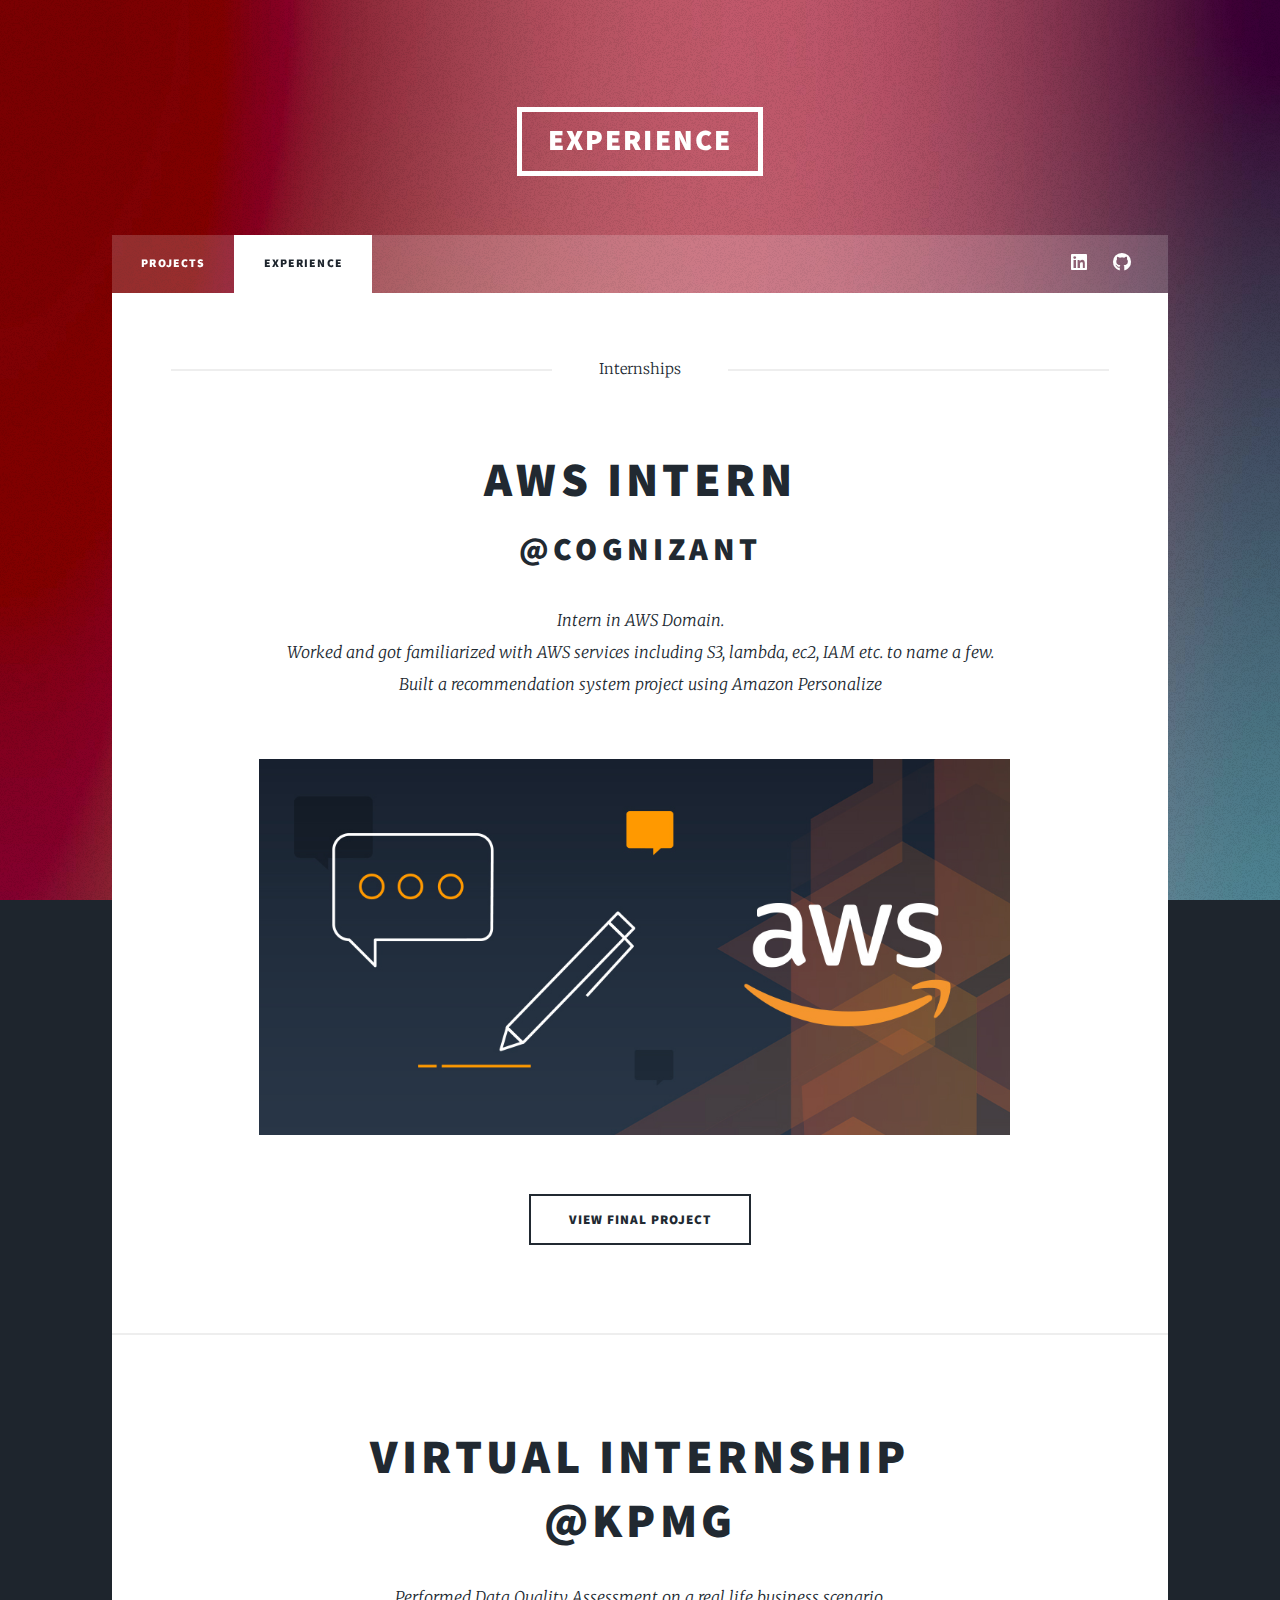
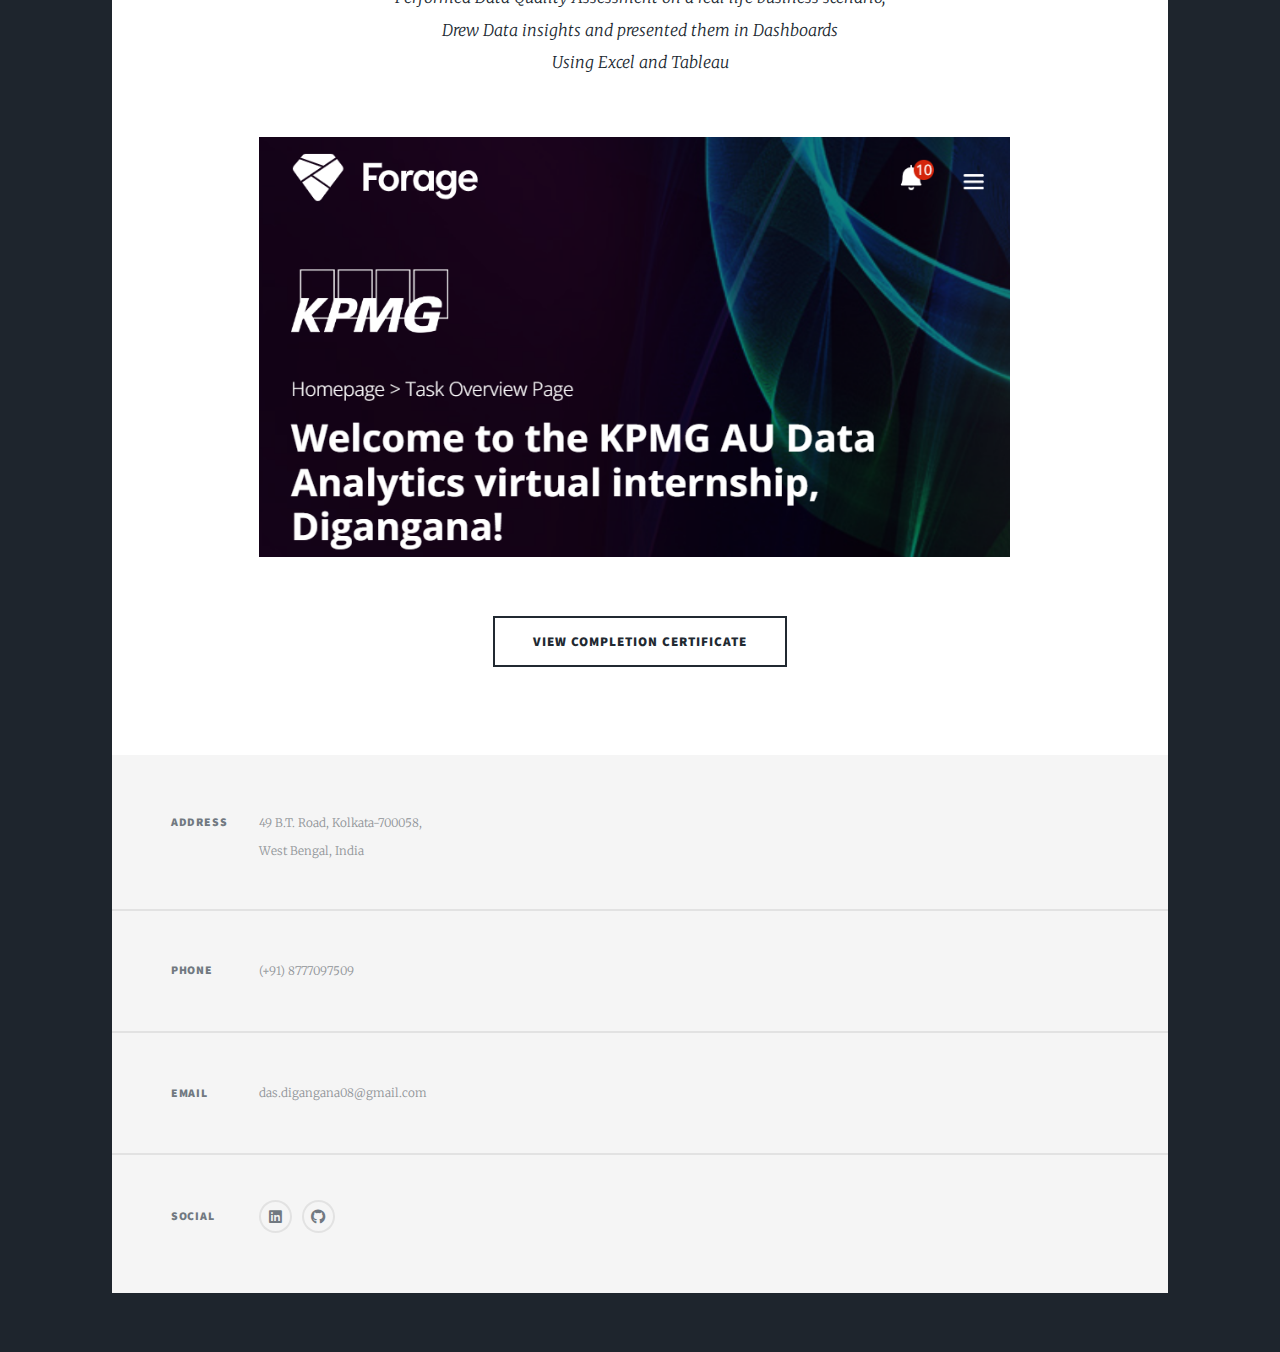
<file: generic.html>
<!DOCTYPE HTML>
<!--
	Massively by HTML5 UP
	html5up.net | @ajlkn
	Free for personal and commercial use under the CCA 3.0 license (html5up.net/license)
-->
<html>
	<head>
		<title>Digangna's Portfolio</title>
		<meta charset="utf-8" />
		<meta name="viewport" content="width=device-width, initial-scale=1, user-scalable=no" />
		<link rel="stylesheet" href="assets/css/main.css" />
		<noscript><link rel="stylesheet" href="assets/css/noscript.css" /></noscript>
	</head>
	<body class="is-preload">

		<!-- Wrapper -->
			<div id="wrapper">

				<!-- Header -->
					<header id="header">
						<a href="index.html" class="logo">Experience</a>
					</header>

				<!-- Nav -->
					<nav id="nav">
						<ul class="links">
							<li><a href="index.html">Projects</a></li>
							<li class="active"><a href="generic.html">Experience</a></li>
						</ul>
						<ul class="icons">
							<li><a href="https://www.linkedin.com/in/digangana-das-84554b13a/" target="_blank"class="icon brands alt fa-linkedin"><span class="label">LinkedIn</span></a></li>
									<li><a href="https://github.com/digangana189" target="_blank" class="icon brands alt fa-github"><span class="label">GitHub</span></a></li>
						</ul>
					</nav>

				<!-- Main -->
					<div id="main">

						<!-- Post -->
							<section class="post">
								<header class="major">
									<span class="date">Internships</span>
									<h1><font size="+5">AWS Intern</font><br />
										<font size="+3">@Cognizant</font></h1>
									<p>Intern in AWS Domain.<br /> 
										Worked and got familiarized with AWS services including S3, lambda, ec2, IAM etc. to name a few. <br />
										Built a recommendation system project using Amazon Personalize 
										<br />
									</p>
								</header>
								<div class="image main"><img src="images/aws.jpg" alt="" /></div>
								<ul class="actions special">
									<li><a href="https://docs.google.com/presentation/d/1X-v47tA2-lTLUXJC8b3nTqX-3h1yBnr71mUVCenXIZs/edit?usp=sharing" target="_blank"class="button large">View Final Project</a></li>
								</ul>
								<p></p>
							</section>
							<section class="post">
								<header class="major">
									<h1><font size="+5">Virtual Internship</font><br />
										<font size="+4">@KPMG</font></h1>
									<p> Performed Data Quality Assessment on a real life business scenario,<br />
										Drew Data insights and presented them in Dashboards<br />
										Using Excel and Tableau
										<br />
									</p>
								</header>
								<div class="image main"><img src="images/kpmg.png" alt="" /></div>
								<ul class="actions special">
									<li><a href="https://forage-uploads-prod.s3.amazonaws.com/completion-certificates/KPMG%20AU/m7W4GMqeT3bh9Nb2c_KPMG%20AU_v6ETS5hFivNEo4Wyk_1687406893077_completion_certificate.pdf" target="_blank"class="button large">View Completion Certificate</a></li>
								</ul>
								<p></p>
							</section>
							

					</div>

				<!-- Footer -->
					<footer id="footer">
						
						<section class="split contact">
							<section class="alt">
								<h3>Address</h3>
								<p>49 B.T. Road, Kolkata-700058, <br />
									West Bengal, India</p>
							</section>
							<section>
								<h3>Phone</h3>
								<p>(+91) 8777097509</p>
							</section>
							<section>
								<h3>Email</h3>
								<p>das.digangana08@gmail.com</p>
							</section>
							<section>
								<h3>Social</h3>
								<ul class="icons alt">
									<li><a href="https://www.linkedin.com/in/digangana-das-84554b13a/" target="_blank"class="icon brands alt fa-linkedin"><span class="label">LinkedIn</span></a></li>
									<li><a href="https://github.com/digangana189" target="_blank" class="icon brands alt fa-github"><span class="label">GitHub</span></a></li>
								</ul>
							</section>
						</section>
					</footer>

				<!-- Copyright -->
					<div id="copyright">
					</div>

			</div>

		<!-- Scripts -->
			<script src="assets/js/jquery.min.js"></script>
			<script src="assets/js/jquery.scrollex.min.js"></script>
			<script src="assets/js/jquery.scrolly.min.js"></script>
			<script src="assets/js/browser.min.js"></script>
			<script src="assets/js/breakpoints.min.js"></script>
			<script src="assets/js/util.js"></script>
			<script src="assets/js/main.js"></script>

	</body>
</html>
</file>
<file: assets/css/main.css>
@import url(fontawesome-all.min.css);
@import url("https://fonts.googleapis.com/css?family=Merriweather:300,700,300italic,700italic|Source+Sans+Pro:900");

/*
	Massively by HTML5 UP
	html5up.net | @ajlkn
	Free for personal and commercial use under the CCA 3.0 license (html5up.net/license)
*/

html, body, div, span, applet, object,
iframe, h1, h2, h3, h4, h5, h6, p, blockquote,
pre, a, abbr, acronym, address, big, cite,
code, del, dfn, em, img, ins, kbd, q, s, samp,
small, strike, strong, sub, sup, tt, var, b,
u, i, center, dl, dt, dd, ol, ul, li, fieldset,
form, label, legend, table, caption, tbody,
tfoot, thead, tr, th, td, article, aside,
canvas, details, embed, figure, figcaption,
footer, header, hgroup, menu, nav, output, ruby,
section, summary, time, mark, audio, video {
	margin: 0;
	padding: 0;
	border: 0;
	font-size: 100%;
	font: inherit;
	vertical-align: baseline;}

article, aside, details, figcaption, figure,
footer, header, hgroup, menu, nav, section {
	display: block;}

body {
	line-height: 1;
}

ol, ul {
	list-style: none;
}

blockquote, q {
	quotes: none;
}

	blockquote:before, blockquote:after, q:before, q:after {
		content: '';
		content: none;
	}

table {
	border-collapse: collapse;
	border-spacing: 0;
}

body {
	-webkit-text-size-adjust: none;
}

mark {
	background-color: transparent;
	color: inherit;
}

input::-moz-focus-inner {
	border: 0;
	padding: 0;
}

input, select, textarea {
	-moz-appearance: none;
	-webkit-appearance: none;
	-ms-appearance: none;
	appearance: none;
}

/* Basic */

	@-ms-viewport {
		width: device-width;
	}

	body {
		-ms-overflow-style: scrollbar;
	}

	@media screen and (max-width: 480px) {

		html, body {
			min-width: 320px;
		}

	}

	html {
		box-sizing: border-box;
	}

	*, *:before, *:after {
		box-sizing: inherit;
	}

	body {
		background-color: #1e252d;
	}

		body.is-preload *, body.is-preload *:before, body.is-preload *:after {
			-moz-animation: none !important;
			-webkit-animation: none !important;
			-ms-animation: none !important;
			animation: none !important;
			-moz-transition: none !important;
			-webkit-transition: none !important;
			-ms-transition: none !important;
			transition: none !important;
		}

/* Type */

	html {
		font-size: 16pt;
	}

		@media screen and (max-width: 1680px) {

			html {
				font-size: 12pt;
			}

		}

		@media screen and (max-width: 1280px) {

			html {
				font-size: 11pt;
			}

		}

		@media screen and (max-width: 360px) {

			html {
				font-size: 10pt;
			}

		}

	body {
		color: #212931;
	}

	body, input, select, textarea {
		font-family: "Merriweather", Georgia, serif;
		font-weight: 300;
		font-size: 1rem;
		line-height: 2.375;
	}

	a {
		-moz-transition: color 0.2s ease-in-out, background-color 0.2s ease-in-out, border-color 0.2s ease-in-out, box-shadow 0.2s ease-in-out;
		-webkit-transition: color 0.2s ease-in-out, background-color 0.2s ease-in-out, border-color 0.2s ease-in-out, box-shadow 0.2s ease-in-out;
		-ms-transition: color 0.2s ease-in-out, background-color 0.2s ease-in-out, border-color 0.2s ease-in-out, box-shadow 0.2s ease-in-out;
		transition: color 0.2s ease-in-out, background-color 0.2s ease-in-out, border-color 0.2s ease-in-out, box-shadow 0.2s ease-in-out;
		border-bottom: dotted 1px;
		text-decoration: none;
	}

		a:hover {
			border-bottom-color: transparent;
		}

	strong, b {
		font-weight: 600;
	}

	em, i {
		font-style: italic;
	}

	p {
		text-align: justify;
		margin: 0 0 2rem 0;
	}

	h1, h2, h3, h4, h5, h6 {
		font-family: "Source Sans Pro", Helvetica, sans-serif;
		font-weight: 900;
		line-height: 1.5;
		letter-spacing: 0.075em;
		text-transform: uppercase;
		margin: 0 0 1rem 0;
	}

		h1 a, h2 a, h3 a, h4 a, h5 a, h6 a {
			border-bottom: 0;
			color: inherit;
			text-decoration: none;
		}

	h1 {
		font-size: 4rem;
		line-height: 1.1;
		margin: 0 0 2rem 0;
	}

	h2 {
		font-size: 1.75rem;
		line-height: 1.3;
		margin: 0 0 1.5rem 0;
	}

	h3 {
		font-size: 1.25rem;
		margin: 0 0 1.5rem 0;
	}

	h4 {
		font-size: 1rem;
	}

	h5 {
		font-size: 0.9rem;
	}

	h6 {
		font-size: 0.8rem;
	}

	sub {
		font-size: 0.8rem;
		position: relative;
		top: 0.5rem;
	}

	sup {
		font-size: 0.8rem;
		position: relative;
		top: -0.5rem;
	}

	blockquote {
		border-left: solid 4px;
		font-style: italic;
		margin: 0 0 2rem 0;
		padding: 0.5rem 0 0.5rem 2rem;
	}

	code {
		border: solid 2px;
		font-family: "Courier New", monospace;
		font-size: 0.9rem;
		margin: 0 0.25rem;
		padding: 0.25rem 0.65rem;
	}

	pre {
		-webkit-overflow-scrolling: touch;
		font-family: "Courier New", monospace;
		font-size: 0.9rem;
		margin: 0 0 2rem 0;
	}

		pre code {
			display: block;
			line-height: 1.75;
			padding: 1rem 1.5rem;
			overflow-x: auto;
		}

	hr {
		border: 0;
		border-bottom: solid 2px;
		margin: 3rem 0;
	}

		hr.major {
			margin: 5rem 0;
		}

	.align-left {
		text-align: left;
	}

	.align-center {
		text-align: center;
	}

	.align-right {
		text-align: right;
	}

	input, select, textarea {
		color: #212931;
	}

	a {
		color: #212931;
		border-bottom-color: rgba(33, 41, 49, 0.5);
	}

		a:hover {
			border-bottom-color: transparent;
			color: #18bfef !important;
		}

	strong, b {
		color: #212931;
	}

	h1, h2, h3, h4, h5, h6 {
		color: #212931;
	}

	blockquote {
		border-left-color: #eeeeee;
	}

	code {
		background: rgba(220, 220, 220, 0.25);
		border-color: #eeeeee;
	}

	hr {
		border-bottom-color: #eeeeee;
	}

/* Row */

	.row {
		display: flex;
		flex-wrap: wrap;
		box-sizing: border-box;
		align-items: stretch;
	}

		.row > * {
			box-sizing: border-box;
		}

		.row.gtr-uniform > * > :last-child {
			margin-bottom: 0;
		}

		.row.aln-left {
			justify-content: flex-start;
		}

		.row.aln-center {
			justify-content: center;
		}

		.row.aln-right {
			justify-content: flex-end;
		}

		.row.aln-top {
			align-items: flex-start;
		}

		.row.aln-middle {
			align-items: center;
		}

		.row.aln-bottom {
			align-items: flex-end;
		}

		.row > .imp {
			order: -1;
		}

		.row > .col-1 {
			width: 8.33333%;
		}

		.row > .off-1 {
			margin-left: 8.33333%;
		}

		.row > .col-2 {
			width: 16.66667%;
		}

		.row > .off-2 {
			margin-left: 16.66667%;
		}

		.row > .col-3 {
			width: 25%;
		}

		.row > .off-3 {
			margin-left: 25%;
		}

		.row > .col-4 {
			width: 33.33333%;
		}

		.row > .off-4 {
			margin-left: 33.33333%;
		}

		.row > .col-5 {
			width: 41.66667%;
		}

		.row > .off-5 {
			margin-left: 41.66667%;
		}

		.row > .col-6 {
			width: 50%;
		}

		.row > .off-6 {
			margin-left: 50%;
		}

		.row > .col-7 {
			width: 58.33333%;
		}

		.row > .off-7 {
			margin-left: 58.33333%;
		}

		.row > .col-8 {
			width: 66.66667%;
		}

		.row > .off-8 {
			margin-left: 66.66667%;
		}

		.row > .col-9 {
			width: 75%;
		}

		.row > .off-9 {
			margin-left: 75%;
		}

		.row > .col-10 {
			width: 83.33333%;
		}

		.row > .off-10 {
			margin-left: 83.33333%;
		}

		.row > .col-11 {
			width: 91.66667%;
		}

		.row > .off-11 {
			margin-left: 91.66667%;
		}

		.row > .col-12 {
			width: 100%;
		}

		.row > .off-12 {
			margin-left: 100%;
		}

		.row.gtr-0 {
			margin-top: 0;
			margin-left: 0rem;
		}

			.row.gtr-0 > * {
				padding: 0 0 0 0rem;
			}

			.row.gtr-0.gtr-uniform {
				margin-top: 0rem;
			}

				.row.gtr-0.gtr-uniform > * {
					padding-top: 0rem;
				}

		.row.gtr-25 {
			margin-top: 0;
			margin-left: -0.375rem;
		}

			.row.gtr-25 > * {
				padding: 0 0 0 0.375rem;
			}

			.row.gtr-25.gtr-uniform {
				margin-top: -0.375rem;
			}

				.row.gtr-25.gtr-uniform > * {
					padding-top: 0.375rem;
				}

		.row.gtr-50 {
			margin-top: 0;
			margin-left: -0.75rem;
		}

			.row.gtr-50 > * {
				padding: 0 0 0 0.75rem;
			}

			.row.gtr-50.gtr-uniform {
				margin-top: -0.75rem;
			}

				.row.gtr-50.gtr-uniform > * {
					padding-top: 0.75rem;
				}

		.row {
			margin-top: 0;
			margin-left: -1.5rem;
		}

			.row > * {
				padding: 0 0 0 1.5rem;
			}

			.row.gtr-uniform {
				margin-top: -1.5rem;
			}

				.row.gtr-uniform > * {
					padding-top: 1.5rem;
				}

		.row.gtr-150 {
			margin-top: 0;
			margin-left: -2.25rem;
		}

			.row.gtr-150 > * {
				padding: 0 0 0 2.25rem;
			}

			.row.gtr-150.gtr-uniform {
				margin-top: -2.25rem;
			}

				.row.gtr-150.gtr-uniform > * {
					padding-top: 2.25rem;
				}

		.row.gtr-200 {
			margin-top: 0;
			margin-left: -3rem;
		}

			.row.gtr-200 > * {
				padding: 0 0 0 3rem;
			}

			.row.gtr-200.gtr-uniform {
				margin-top: -3rem;
			}

				.row.gtr-200.gtr-uniform > * {
					padding-top: 3rem;
				}

		@media screen and (max-width: 1680px) {

			.row {
				display: flex;
				flex-wrap: wrap;
				box-sizing: border-box;
				align-items: stretch;
			}

				.row > * {
					box-sizing: border-box;
				}

				.row.gtr-uniform > * > :last-child {
					margin-bottom: 0;
				}

				.row.aln-left {
					justify-content: flex-start;
				}

				.row.aln-center {
					justify-content: center;
				}

				.row.aln-right {
					justify-content: flex-end;
				}

				.row.aln-top {
					align-items: flex-start;
				}

				.row.aln-middle {
					align-items: center;
				}

				.row.aln-bottom {
					align-items: flex-end;
				}

				.row > .imp-xlarge {
					order: -1;
				}

				.row > .col-1-xlarge {
					width: 8.33333%;
				}

				.row > .off-1-xlarge {
					margin-left: 8.33333%;
				}

				.row > .col-2-xlarge {
					width: 16.66667%;
				}

				.row > .off-2-xlarge {
					margin-left: 16.66667%;
				}

				.row > .col-3-xlarge {
					width: 25%;
				}

				.row > .off-3-xlarge {
					margin-left: 25%;
				}

				.row > .col-4-xlarge {
					width: 33.33333%;
				}

				.row > .off-4-xlarge {
					margin-left: 33.33333%;
				}

				.row > .col-5-xlarge {
					width: 41.66667%;
				}

				.row > .off-5-xlarge {
					margin-left: 41.66667%;
				}

				.row > .col-6-xlarge {
					width: 50%;
				}

				.row > .off-6-xlarge {
					margin-left: 50%;
				}

				.row > .col-7-xlarge {
					width: 58.33333%;
				}

				.row > .off-7-xlarge {
					margin-left: 58.33333%;
				}

				.row > .col-8-xlarge {
					width: 66.66667%;
				}

				.row > .off-8-xlarge {
					margin-left: 66.66667%;
				}

				.row > .col-9-xlarge {
					width: 75%;
				}

				.row > .off-9-xlarge {
					margin-left: 75%;
				}

				.row > .col-10-xlarge {
					width: 83.33333%;
				}

				.row > .off-10-xlarge {
					margin-left: 83.33333%;
				}

				.row > .col-11-xlarge {
					width: 91.66667%;
				}

				.row > .off-11-xlarge {
					margin-left: 91.66667%;
				}

				.row > .col-12-xlarge {
					width: 100%;
				}

				.row > .off-12-xlarge {
					margin-left: 100%;
				}

				.row.gtr-0 {
					margin-top: 0;
					margin-left: 0rem;
				}

					.row.gtr-0 > * {
						padding: 0 0 0 0rem;
					}

					.row.gtr-0.gtr-uniform {
						margin-top: 0rem;
					}

						.row.gtr-0.gtr-uniform > * {
							padding-top: 0rem;
						}

				.row.gtr-25 {
					margin-top: 0;
					margin-left: -0.375rem;
				}

					.row.gtr-25 > * {
						padding: 0 0 0 0.375rem;
					}

					.row.gtr-25.gtr-uniform {
						margin-top: -0.375rem;
					}

						.row.gtr-25.gtr-uniform > * {
							padding-top: 0.375rem;
						}

				.row.gtr-50 {
					margin-top: 0;
					margin-left: -0.75rem;
				}

					.row.gtr-50 > * {
						padding: 0 0 0 0.75rem;
					}

					.row.gtr-50.gtr-uniform {
						margin-top: -0.75rem;
					}

						.row.gtr-50.gtr-uniform > * {
							padding-top: 0.75rem;
						}

				.row {
					margin-top: 0;
					margin-left: -1.5rem;
				}

					.row > * {
						padding: 0 0 0 1.5rem;
					}

					.row.gtr-uniform {
						margin-top: -1.5rem;
					}

						.row.gtr-uniform > * {
							padding-top: 1.5rem;
						}

				.row.gtr-150 {
					margin-top: 0;
					margin-left: -2.25rem;
				}

					.row.gtr-150 > * {
						padding: 0 0 0 2.25rem;
					}

					.row.gtr-150.gtr-uniform {
						margin-top: -2.25rem;
					}

						.row.gtr-150.gtr-uniform > * {
							padding-top: 2.25rem;
						}

				.row.gtr-200 {
					margin-top: 0;
					margin-left: -3rem;
				}

					.row.gtr-200 > * {
						padding: 0 0 0 3rem;
					}

					.row.gtr-200.gtr-uniform {
						margin-top: -3rem;
					}

						.row.gtr-200.gtr-uniform > * {
							padding-top: 3rem;
						}

		}

		@media screen and (max-width: 1280px) {

			.row {
				display: flex;
				flex-wrap: wrap;
				box-sizing: border-box;
				align-items: stretch;
			}

				.row > * {
					box-sizing: border-box;
				}

				.row.gtr-uniform > * > :last-child {
					margin-bottom: 0;
				}

				.row.aln-left {
					justify-content: flex-start;
				}

				.row.aln-center {
					justify-content: center;
				}

				.row.aln-right {
					justify-content: flex-end;
				}

				.row.aln-top {
					align-items: flex-start;
				}

				.row.aln-middle {
					align-items: center;
				}

				.row.aln-bottom {
					align-items: flex-end;
				}

				.row > .imp-large {
					order: -1;
				}

				.row > .col-1-large {
					width: 8.33333%;
				}

				.row > .off-1-large {
					margin-left: 8.33333%;
				}

				.row > .col-2-large {
					width: 16.66667%;
				}

				.row > .off-2-large {
					margin-left: 16.66667%;
				}

				.row > .col-3-large {
					width: 25%;
				}

				.row > .off-3-large {
					margin-left: 25%;
				}

				.row > .col-4-large {
					width: 33.33333%;
				}

				.row > .off-4-large {
					margin-left: 33.33333%;
				}

				.row > .col-5-large {
					width: 41.66667%;
				}

				.row > .off-5-large {
					margin-left: 41.66667%;
				}

				.row > .col-6-large {
					width: 50%;
				}

				.row > .off-6-large {
					margin-left: 50%;
				}

				.row > .col-7-large {
					width: 58.33333%;
				}

				.row > .off-7-large {
					margin-left: 58.33333%;
				}

				.row > .col-8-large {
					width: 66.66667%;
				}

				.row > .off-8-large {
					margin-left: 66.66667%;
				}

				.row > .col-9-large {
					width: 75%;
				}

				.row > .off-9-large {
					margin-left: 75%;
				}

				.row > .col-10-large {
					width: 83.33333%;
				}

				.row > .off-10-large {
					margin-left: 83.33333%;
				}

				.row > .col-11-large {
					width: 91.66667%;
				}

				.row > .off-11-large {
					margin-left: 91.66667%;
				}

				.row > .col-12-large {
					width: 100%;
				}

				.row > .off-12-large {
					margin-left: 100%;
				}

				.row.gtr-0 {
					margin-top: 0;
					margin-left: 0rem;
				}

					.row.gtr-0 > * {
						padding: 0 0 0 0rem;
					}

					.row.gtr-0.gtr-uniform {
						margin-top: 0rem;
					}

						.row.gtr-0.gtr-uniform > * {
							padding-top: 0rem;
						}

				.row.gtr-25 {
					margin-top: 0;
					margin-left: -0.375rem;
				}

					.row.gtr-25 > * {
						padding: 0 0 0 0.375rem;
					}

					.row.gtr-25.gtr-uniform {
						margin-top: -0.375rem;
					}

						.row.gtr-25.gtr-uniform > * {
							padding-top: 0.375rem;
						}

				.row.gtr-50 {
					margin-top: 0;
					margin-left: -0.75rem;
				}

					.row.gtr-50 > * {
						padding: 0 0 0 0.75rem;
					}

					.row.gtr-50.gtr-uniform {
						margin-top: -0.75rem;
					}

						.row.gtr-50.gtr-uniform > * {
							padding-top: 0.75rem;
						}

				.row {
					margin-top: 0;
					margin-left: -1.5rem;
				}

					.row > * {
						padding: 0 0 0 1.5rem;
					}

					.row.gtr-uniform {
						margin-top: -1.5rem;
					}

						.row.gtr-uniform > * {
							padding-top: 1.5rem;
						}

				.row.gtr-150 {
					margin-top: 0;
					margin-left: -2.25rem;
				}

					.row.gtr-150 > * {
						padding: 0 0 0 2.25rem;
					}

					.row.gtr-150.gtr-uniform {
						margin-top: -2.25rem;
					}

						.row.gtr-150.gtr-uniform > * {
							padding-top: 2.25rem;
						}

				.row.gtr-200 {
					margin-top: 0;
					margin-left: -3rem;
				}

					.row.gtr-200 > * {
						padding: 0 0 0 3rem;
					}

					.row.gtr-200.gtr-uniform {
						margin-top: -3rem;
					}

						.row.gtr-200.gtr-uniform > * {
							padding-top: 3rem;
						}

		}

		@media screen and (max-width: 980px) {

			.row {
				display: flex;
				flex-wrap: wrap;
				box-sizing: border-box;
				align-items: stretch;
			}

				.row > * {
					box-sizing: border-box;
				}

				.row.gtr-uniform > * > :last-child {
					margin-bottom: 0;
				}

				.row.aln-left {
					justify-content: flex-start;
				}

				.row.aln-center {
					justify-content: center;
				}

				.row.aln-right {
					justify-content: flex-end;
				}

				.row.aln-top {
					align-items: flex-start;
				}

				.row.aln-middle {
					align-items: center;
				}

				.row.aln-bottom {
					align-items: flex-end;
				}

				.row > .imp-medium {
					order: -1;
				}

				.row > .col-1-medium {
					width: 8.33333%;
				}

				.row > .off-1-medium {
					margin-left: 8.33333%;
				}

				.row > .col-2-medium {
					width: 16.66667%;
				}

				.row > .off-2-medium {
					margin-left: 16.66667%;
				}

				.row > .col-3-medium {
					width: 25%;
				}

				.row > .off-3-medium {
					margin-left: 25%;
				}

				.row > .col-4-medium {
					width: 33.33333%;
				}

				.row > .off-4-medium {
					margin-left: 33.33333%;
				}

				.row > .col-5-medium {
					width: 41.66667%;
				}

				.row > .off-5-medium {
					margin-left: 41.66667%;
				}

				.row > .col-6-medium {
					width: 50%;
				}

				.row > .off-6-medium {
					margin-left: 50%;
				}

				.row > .col-7-medium {
					width: 58.33333%;
				}

				.row > .off-7-medium {
					margin-left: 58.33333%;
				}

				.row > .col-8-medium {
					width: 66.66667%;
				}

				.row > .off-8-medium {
					margin-left: 66.66667%;
				}

				.row > .col-9-medium {
					width: 75%;
				}

				.row > .off-9-medium {
					margin-left: 75%;
				}

				.row > .col-10-medium {
					width: 83.33333%;
				}

				.row > .off-10-medium {
					margin-left: 83.33333%;
				}

				.row > .col-11-medium {
					width: 91.66667%;
				}

				.row > .off-11-medium {
					margin-left: 91.66667%;
				}

				.row > .col-12-medium {
					width: 100%;
				}

				.row > .off-12-medium {
					margin-left: 100%;
				}

				.row.gtr-0 {
					margin-top: 0;
					margin-left: 0rem;
				}

					.row.gtr-0 > * {
						padding: 0 0 0 0rem;
					}

					.row.gtr-0.gtr-uniform {
						margin-top: 0rem;
					}

						.row.gtr-0.gtr-uniform > * {
							padding-top: 0rem;
						}

				.row.gtr-25 {
					margin-top: 0;
					margin-left: -0.375rem;
				}

					.row.gtr-25 > * {
						padding: 0 0 0 0.375rem;
					}

					.row.gtr-25.gtr-uniform {
						margin-top: -0.375rem;
					}

						.row.gtr-25.gtr-uniform > * {
							padding-top: 0.375rem;
						}

				.row.gtr-50 {
					margin-top: 0;
					margin-left: -0.75rem;
				}

					.row.gtr-50 > * {
						padding: 0 0 0 0.75rem;
					}

					.row.gtr-50.gtr-uniform {
						margin-top: -0.75rem;
					}

						.row.gtr-50.gtr-uniform > * {
							padding-top: 0.75rem;
						}

				.row {
					margin-top: 0;
					margin-left: -1.5rem;
				}

					.row > * {
						padding: 0 0 0 1.5rem;
					}

					.row.gtr-uniform {
						margin-top: -1.5rem;
					}

						.row.gtr-uniform > * {
							padding-top: 1.5rem;
						}

				.row.gtr-150 {
					margin-top: 0;
					margin-left: -2.25rem;
				}

					.row.gtr-150 > * {
						padding: 0 0 0 2.25rem;
					}

					.row.gtr-150.gtr-uniform {
						margin-top: -2.25rem;
					}

						.row.gtr-150.gtr-uniform > * {
							padding-top: 2.25rem;
						}

				.row.gtr-200 {
					margin-top: 0;
					margin-left: -3rem;
				}

					.row.gtr-200 > * {
						padding: 0 0 0 3rem;
					}

					.row.gtr-200.gtr-uniform {
						margin-top: -3rem;
					}

						.row.gtr-200.gtr-uniform > * {
							padding-top: 3rem;
						}

		}

		@media screen and (max-width: 736px) {

			.row {
				display: flex;
				flex-wrap: wrap;
				box-sizing: border-box;
				align-items: stretch;
			}

				.row > * {
					box-sizing: border-box;
				}

				.row.gtr-uniform > * > :last-child {
					margin-bottom: 0;
				}

				.row.aln-left {
					justify-content: flex-start;
				}

				.row.aln-center {
					justify-content: center;
				}

				.row.aln-right {
					justify-content: flex-end;
				}

				.row.aln-top {
					align-items: flex-start;
				}

				.row.aln-middle {
					align-items: center;
				}

				.row.aln-bottom {
					align-items: flex-end;
				}

				.row > .imp-small {
					order: -1;
				}

				.row > .col-1-small {
					width: 8.33333%;
				}

				.row > .off-1-small {
					margin-left: 8.33333%;
				}

				.row > .col-2-small {
					width: 16.66667%;
				}

				.row > .off-2-small {
					margin-left: 16.66667%;
				}

				.row > .col-3-small {
					width: 25%;
				}

				.row > .off-3-small {
					margin-left: 25%;
				}

				.row > .col-4-small {
					width: 33.33333%;
				}

				.row > .off-4-small {
					margin-left: 33.33333%;
				}

				.row > .col-5-small {
					width: 41.66667%;
				}

				.row > .off-5-small {
					margin-left: 41.66667%;
				}

				.row > .col-6-small {
					width: 50%;
				}

				.row > .off-6-small {
					margin-left: 50%;
				}

				.row > .col-7-small {
					width: 58.33333%;
				}

				.row > .off-7-small {
					margin-left: 58.33333%;
				}

				.row > .col-8-small {
					width: 66.66667%;
				}

				.row > .off-8-small {
					margin-left: 66.66667%;
				}

				.row > .col-9-small {
					width: 75%;
				}

				.row > .off-9-small {
					margin-left: 75%;
				}

				.row > .col-10-small {
					width: 83.33333%;
				}

				.row > .off-10-small {
					margin-left: 83.33333%;
				}

				.row > .col-11-small {
					width: 91.66667%;
				}

				.row > .off-11-small {
					margin-left: 91.66667%;
				}

				.row > .col-12-small {
					width: 100%;
				}

				.row > .off-12-small {
					margin-left: 100%;
				}

				.row.gtr-0 {
					margin-top: 0;
					margin-left: 0rem;
				}

					.row.gtr-0 > * {
						padding: 0 0 0 0rem;
					}

					.row.gtr-0.gtr-uniform {
						margin-top: 0rem;
					}

						.row.gtr-0.gtr-uniform > * {
							padding-top: 0rem;
						}

				.row.gtr-25 {
					margin-top: 0;
					margin-left: -0.375rem;
				}

					.row.gtr-25 > * {
						padding: 0 0 0 0.375rem;
					}

					.row.gtr-25.gtr-uniform {
						margin-top: -0.375rem;
					}

						.row.gtr-25.gtr-uniform > * {
							padding-top: 0.375rem;
						}

				.row.gtr-50 {
					margin-top: 0;
					margin-left: -0.75rem;
				}

					.row.gtr-50 > * {
						padding: 0 0 0 0.75rem;
					}

					.row.gtr-50.gtr-uniform {
						margin-top: -0.75rem;
					}

						.row.gtr-50.gtr-uniform > * {
							padding-top: 0.75rem;
						}

				.row {
					margin-top: 0;
					margin-left: -1.5rem;
				}

					.row > * {
						padding: 0 0 0 1.5rem;
					}

					.row.gtr-uniform {
						margin-top: -1.5rem;
					}

						.row.gtr-uniform > * {
							padding-top: 1.5rem;
						}

				.row.gtr-150 {
					margin-top: 0;
					margin-left: -2.25rem;
				}

					.row.gtr-150 > * {
						padding: 0 0 0 2.25rem;
					}

					.row.gtr-150.gtr-uniform {
						margin-top: -2.25rem;
					}

						.row.gtr-150.gtr-uniform > * {
							padding-top: 2.25rem;
						}

				.row.gtr-200 {
					margin-top: 0;
					margin-left: -3rem;
				}

					.row.gtr-200 > * {
						padding: 0 0 0 3rem;
					}

					.row.gtr-200.gtr-uniform {
						margin-top: -3rem;
					}

						.row.gtr-200.gtr-uniform > * {
							padding-top: 3rem;
						}

		}

		@media screen and (max-width: 480px) {

			.row {
				display: flex;
				flex-wrap: wrap;
				box-sizing: border-box;
				align-items: stretch;
			}

				.row > * {
					box-sizing: border-box;
				}

				.row.gtr-uniform > * > :last-child {
					margin-bottom: 0;
				}

				.row.aln-left {
					justify-content: flex-start;
				}

				.row.aln-center {
					justify-content: center;
				}

				.row.aln-right {
					justify-content: flex-end;
				}

				.row.aln-top {
					align-items: flex-start;
				}

				.row.aln-middle {
					align-items: center;
				}

				.row.aln-bottom {
					align-items: flex-end;
				}

				.row > .imp-xsmall {
					order: -1;
				}

				.row > .col-1-xsmall {
					width: 8.33333%;
				}

				.row > .off-1-xsmall {
					margin-left: 8.33333%;
				}

				.row > .col-2-xsmall {
					width: 16.66667%;
				}

				.row > .off-2-xsmall {
					margin-left: 16.66667%;
				}

				.row > .col-3-xsmall {
					width: 25%;
				}

				.row > .off-3-xsmall {
					margin-left: 25%;
				}

				.row > .col-4-xsmall {
					width: 33.33333%;
				}

				.row > .off-4-xsmall {
					margin-left: 33.33333%;
				}

				.row > .col-5-xsmall {
					width: 41.66667%;
				}

				.row > .off-5-xsmall {
					margin-left: 41.66667%;
				}

				.row > .col-6-xsmall {
					width: 50%;
				}

				.row > .off-6-xsmall {
					margin-left: 50%;
				}

				.row > .col-7-xsmall {
					width: 58.33333%;
				}

				.row > .off-7-xsmall {
					margin-left: 58.33333%;
				}

				.row > .col-8-xsmall {
					width: 66.66667%;
				}

				.row > .off-8-xsmall {
					margin-left: 66.66667%;
				}

				.row > .col-9-xsmall {
					width: 75%;
				}

				.row > .off-9-xsmall {
					margin-left: 75%;
				}

				.row > .col-10-xsmall {
					width: 83.33333%;
				}

				.row > .off-10-xsmall {
					margin-left: 83.33333%;
				}

				.row > .col-11-xsmall {
					width: 91.66667%;
				}

				.row > .off-11-xsmall {
					margin-left: 91.66667%;
				}

				.row > .col-12-xsmall {
					width: 100%;
				}

				.row > .off-12-xsmall {
					margin-left: 100%;
				}

				.row.gtr-0 {
					margin-top: 0;
					margin-left: 0rem;
				}

					.row.gtr-0 > * {
						padding: 0 0 0 0rem;
					}

					.row.gtr-0.gtr-uniform {
						margin-top: 0rem;
					}

						.row.gtr-0.gtr-uniform > * {
							padding-top: 0rem;
						}

				.row.gtr-25 {
					margin-top: 0;
					margin-left: -0.375rem;
				}

					.row.gtr-25 > * {
						padding: 0 0 0 0.375rem;
					}

					.row.gtr-25.gtr-uniform {
						margin-top: -0.375rem;
					}

						.row.gtr-25.gtr-uniform > * {
							padding-top: 0.375rem;
						}

				.row.gtr-50 {
					margin-top: 0;
					margin-left: -0.75rem;
				}

					.row.gtr-50 > * {
						padding: 0 0 0 0.75rem;
					}

					.row.gtr-50.gtr-uniform {
						margin-top: -0.75rem;
					}

						.row.gtr-50.gtr-uniform > * {
							padding-top: 0.75rem;
						}

				.row {
					margin-top: 0;
					margin-left: -1.5rem;
				}

					.row > * {
						padding: 0 0 0 1.5rem;
					}

					.row.gtr-uniform {
						margin-top: -1.5rem;
					}

						.row.gtr-uniform > * {
							padding-top: 1.5rem;
						}

				.row.gtr-150 {
					margin-top: 0;
					margin-left: -2.25rem;
				}

					.row.gtr-150 > * {
						padding: 0 0 0 2.25rem;
					}

					.row.gtr-150.gtr-uniform {
						margin-top: -2.25rem;
					}

						.row.gtr-150.gtr-uniform > * {
							padding-top: 2.25rem;
						}

				.row.gtr-200 {
					margin-top: 0;
					margin-left: -3rem;
				}

					.row.gtr-200 > * {
						padding: 0 0 0 3rem;
					}

					.row.gtr-200.gtr-uniform {
						margin-top: -3rem;
					}

						.row.gtr-200.gtr-uniform > * {
							padding-top: 3rem;
						}

		}

		@media screen and (max-width: 360px) {

			.row {
				display: flex;
				flex-wrap: wrap;
				box-sizing: border-box;
				align-items: stretch;
			}

				.row > * {
					box-sizing: border-box;
				}

				.row.gtr-uniform > * > :last-child {
					margin-bottom: 0;
				}

				.row.aln-left {
					justify-content: flex-start;
				}

				.row.aln-center {
					justify-content: center;
				}

				.row.aln-right {
					justify-content: flex-end;
				}

				.row.aln-top {
					align-items: flex-start;
				}

				.row.aln-middle {
					align-items: center;
				}

				.row.aln-bottom {
					align-items: flex-end;
				}

				.row > .imp-xxsmall {
					order: -1;
				}

				.row > .col-1-xxsmall {
					width: 8.33333%;
				}

				.row > .off-1-xxsmall {
					margin-left: 8.33333%;
				}

				.row > .col-2-xxsmall {
					width: 16.66667%;
				}

				.row > .off-2-xxsmall {
					margin-left: 16.66667%;
				}

				.row > .col-3-xxsmall {
					width: 25%;
				}

				.row > .off-3-xxsmall {
					margin-left: 25%;
				}

				.row > .col-4-xxsmall {
					width: 33.33333%;
				}

				.row > .off-4-xxsmall {
					margin-left: 33.33333%;
				}

				.row > .col-5-xxsmall {
					width: 41.66667%;
				}

				.row > .off-5-xxsmall {
					margin-left: 41.66667%;
				}

				.row > .col-6-xxsmall {
					width: 50%;
				}

				.row > .off-6-xxsmall {
					margin-left: 50%;
				}

				.row > .col-7-xxsmall {
					width: 58.33333%;
				}

				.row > .off-7-xxsmall {
					margin-left: 58.33333%;
				}

				.row > .col-8-xxsmall {
					width: 66.66667%;
				}

				.row > .off-8-xxsmall {
					margin-left: 66.66667%;
				}

				.row > .col-9-xxsmall {
					width: 75%;
				}

				.row > .off-9-xxsmall {
					margin-left: 75%;
				}

				.row > .col-10-xxsmall {
					width: 83.33333%;
				}

				.row > .off-10-xxsmall {
					margin-left: 83.33333%;
				}

				.row > .col-11-xxsmall {
					width: 91.66667%;
				}

				.row > .off-11-xxsmall {
					margin-left: 91.66667%;
				}

				.row > .col-12-xxsmall {
					width: 100%;
				}

				.row > .off-12-xxsmall {
					margin-left: 100%;
				}

				.row.gtr-0 {
					margin-top: 0;
					margin-left: 0rem;
				}

					.row.gtr-0 > * {
						padding: 0 0 0 0rem;
					}

					.row.gtr-0.gtr-uniform {
						margin-top: 0rem;
					}

						.row.gtr-0.gtr-uniform > * {
							padding-top: 0rem;
						}

				.row.gtr-25 {
					margin-top: 0;
					margin-left: -0.375rem;
				}

					.row.gtr-25 > * {
						padding: 0 0 0 0.375rem;
					}

					.row.gtr-25.gtr-uniform {
						margin-top: -0.375rem;
					}

						.row.gtr-25.gtr-uniform > * {
							padding-top: 0.375rem;
						}

				.row.gtr-50 {
					margin-top: 0;
					margin-left: -0.75rem;
				}

					.row.gtr-50 > * {
						padding: 0 0 0 0.75rem;
					}

					.row.gtr-50.gtr-uniform {
						margin-top: -0.75rem;
					}

						.row.gtr-50.gtr-uniform > * {
							padding-top: 0.75rem;
						}

				.row {
					margin-top: 0;
					margin-left: -1.5rem;
				}

					.row > * {
						padding: 0 0 0 1.5rem;
					}

					.row.gtr-uniform {
						margin-top: -1.5rem;
					}

						.row.gtr-uniform > * {
							padding-top: 1.5rem;
						}

				.row.gtr-150 {
					margin-top: 0;
					margin-left: -2.25rem;
				}

					.row.gtr-150 > * {
						padding: 0 0 0 2.25rem;
					}

					.row.gtr-150.gtr-uniform {
						margin-top: -2.25rem;
					}

						.row.gtr-150.gtr-uniform > * {
							padding-top: 2.25rem;
						}

				.row.gtr-200 {
					margin-top: 0;
					margin-left: -3rem;
				}

					.row.gtr-200 > * {
						padding: 0 0 0 3rem;
					}

					.row.gtr-200.gtr-uniform {
						margin-top: -3rem;
					}

						.row.gtr-200.gtr-uniform > * {
							padding-top: 3rem;
						}

		}

/* Box */

	.box {
		border: solid 2px;
		margin-bottom: 2rem;
		padding: 1.5rem;
	}

		.box > :last-child,
		.box > :last-child > :last-child,
		.box > :last-child > :last-child > :last-child {
			margin-bottom: 0;
		}

		.box.alt {
			border: 0;
			border-radius: 0;
			padding: 0;
		}

	.box {
		border-color: #eeeeee;
	}

/* Button */

	input[type="submit"],
	input[type="reset"],
	input[type="button"],
	button,
	.button {
		-moz-appearance: none;
		-webkit-appearance: none;
		-ms-appearance: none;
		appearance: none;
		-moz-transition: background-color 0.2s ease-in-out, box-shadow 0.2s ease-in-out, color 0.2s ease-in-out;
		-webkit-transition: background-color 0.2s ease-in-out, box-shadow 0.2s ease-in-out, color 0.2s ease-in-out;
		-ms-transition: background-color 0.2s ease-in-out, box-shadow 0.2s ease-in-out, color 0.2s ease-in-out;
		transition: background-color 0.2s ease-in-out, box-shadow 0.2s ease-in-out, color 0.2s ease-in-out;
		border: 0;
		border-radius: 0;
		cursor: pointer;
		display: inline-block;
		font-family: "Source Sans Pro", Helvetica, sans-serif;
		font-size: 0.8rem;
		font-weight: 900;
		letter-spacing: 0.075em;
		height: 3rem;
		line-height: 3rem;
		padding: 0 2rem;
		text-align: center;
		text-decoration: none;
		text-transform: uppercase;
		white-space: nowrap;
	}

		input[type="submit"].icon:before,
		input[type="reset"].icon:before,
		input[type="button"].icon:before,
		button.icon:before,
		.button.icon:before {
			margin-right: 0.5rem;
		}

		input[type="submit"].icon.solo,
		input[type="reset"].icon.solo,
		input[type="button"].icon.solo,
		button.icon.solo,
		.button.icon.solo {
			position: relative;
			width: 4rem;
			height: 4rem;
			line-height: 4rem;
			border-radius: 4rem;
			text-indent: 4rem;
			overflow: hidden;
			padding: 0;
			white-space: nowrap;
		}

			input[type="submit"].icon.solo:before,
			input[type="reset"].icon.solo:before,
			input[type="button"].icon.solo:before,
			button.icon.solo:before,
			.button.icon.solo:before {
				position: absolute;
				display: block;
				top: 0;
				left: 0;
				width: inherit;
				height: inherit;
				line-height: inherit;
				font-size: 1.25rem;
				margin-right: 0;
				text-align: center;
				text-indent: 0;
			}

		input[type="submit"].fit,
		input[type="reset"].fit,
		input[type="button"].fit,
		button.fit,
		.button.fit {
			width: 100%;
		}

		input[type="submit"].small,
		input[type="reset"].small,
		input[type="button"].small,
		button.small,
		.button.small {
			font-size: 0.7rem;
			height: 2.5rem;
			line-height: 2.5rem;
			padding: 0 1.5rem;
		}

		input[type="submit"].large,
		input[type="reset"].large,
		input[type="button"].large,
		button.large,
		.button.large {
			font-size: 0.9rem;
			height: 3.5rem;
			line-height: 3.5rem;
			padding: 0 2.75rem;
		}

		@media screen and (max-width: 980px) {

			input[type="submit"],
			input[type="reset"],
			input[type="button"],
			button,
			.button {
				font-size: 0.9rem;
				height: 3.25rem;
				line-height: 3.25rem;
			}

				input[type="submit"].large,
				input[type="reset"].large,
				input[type="button"].large,
				button.large,
				.button.large {
					font-size: 1rem;
					height: 3.75rem;
					line-height: 3.75rem;
				}

		}

		input[type="submit"].disabled, input[type="submit"]:disabled,
		input[type="reset"].disabled,
		input[type="reset"]:disabled,
		input[type="button"].disabled,
		input[type="button"]:disabled,
		button.disabled,
		button:disabled,
		.button.disabled,
		.button:disabled {
			pointer-events: none;
			opacity: 0.25;
		}

	input[type="submit"],
	input[type="reset"],
	input[type="button"],
	button,
	.button {
		background-color: transparent;
		box-shadow: inset 0 0 0 2px #212931;
		color: #212931 !important;
	}

		input[type="submit"]:hover,
		input[type="reset"]:hover,
		input[type="button"]:hover,
		button:hover,
		.button:hover {
			box-shadow: inset 0 0 0 2px #18bfef;
			color: #18bfef !important;
		}

		input[type="submit"].primary,
		input[type="reset"].primary,
		input[type="button"].primary,
		button.primary,
		.button.primary {
			background-color: #212931;
			box-shadow: none;
			color: #ffffff !important;
		}

			input[type="submit"].primary:hover,
			input[type="reset"].primary:hover,
			input[type="button"].primary:hover,
			button.primary:hover,
			.button.primary:hover {
				background-color: #18bfef;
			}

/* Form */

	form {
		margin: 0 0 2rem 0;
	}

		form > :last-child {
			margin-bottom: 0;
		}

		form > .fields {
			display: -moz-flex;
			display: -webkit-flex;
			display: -ms-flex;
			display: flex;
			-moz-flex-wrap: wrap;
			-webkit-flex-wrap: wrap;
			-ms-flex-wrap: wrap;
			flex-wrap: wrap;
			width: calc(100% + 3rem);
			margin: -1.5rem 0 2rem -1.5rem;
		}

			form > .fields > .field {
				-moz-flex-grow: 0;
				-webkit-flex-grow: 0;
				-ms-flex-grow: 0;
				flex-grow: 0;
				-moz-flex-shrink: 0;
				-webkit-flex-shrink: 0;
				-ms-flex-shrink: 0;
				flex-shrink: 0;
				padding: 1.5rem 0 0 1.5rem;
				width: calc(100% - 1.5rem);
			}

				form > .fields > .field.half {
					width: calc(50% - 0.75rem);
				}

				form > .fields > .field.third {
					width: calc(100%/3 - 0.5rem);
				}

				form > .fields > .field.quarter {
					width: calc(25% - 0.375rem);
				}

		@media screen and (max-width: 480px) {

			form > .fields {
				width: calc(100% + 3rem);
				margin: -1.5rem 0 2rem -1.5rem;
			}

				form > .fields > .field {
					padding: 1.5rem 0 0 1.5rem;
					width: calc(100% - 1.5rem);
				}

					form > .fields > .field.half {
						width: calc(100% - 1.5rem);
					}

					form > .fields > .field.third {
						width: calc(100% - 1.5rem);
					}

					form > .fields > .field.quarter {
						width: calc(100% - 1.5rem);
					}

		}

	label {
		display: block;
		font-family: "Source Sans Pro", Helvetica, sans-serif;
		font-weight: 900;
		line-height: 1.5;
		letter-spacing: 0.075em;
		font-size: 0.8rem;
		text-transform: uppercase;
		margin: 0 0 0.75rem 0;
	}

		@media screen and (max-width: 980px) {

			label {
				font-size: 0.9rem;
			}

		}

	input[type="text"],
	input[type="password"],
	input[type="email"],
	select,
	textarea {
		-moz-appearance: none;
		-webkit-appearance: none;
		-ms-appearance: none;
		appearance: none;
		background: transparent;
		border-radius: 0;
		border: solid 2px;
		color: inherit;
		display: block;
		outline: 0;
		padding: 0 1rem;
		text-decoration: none;
		width: 100%;
	}

		input[type="text"]:invalid,
		input[type="password"]:invalid,
		input[type="email"]:invalid,
		select:invalid,
		textarea:invalid {
			box-shadow: none;
		}

	select {
		background-size: 1.25rem;
		background-repeat: no-repeat;
		background-position: calc(100% - 1rem) center;
		height: 3rem;
		padding-right: 3rem;
		text-overflow: ellipsis;
	}

		select:focus::-ms-value {
			background-color: transparent;
		}

		select::-ms-expand {
			display: none;
		}

	input[type="text"],
	input[type="password"],
	input[type="email"],
	select {
		height: 3rem;
	}

	textarea {
		padding: 0.75rem 1rem;
	}

	input[type="checkbox"],
	input[type="radio"] {
		-moz-appearance: none;
		-webkit-appearance: none;
		-ms-appearance: none;
		appearance: none;
		display: block;
		float: left;
		margin-right: -2rem;
		opacity: 0;
		width: 1rem;
		z-index: -1;
	}

		input[type="checkbox"] + label,
		input[type="radio"] + label {
			text-decoration: none;
			cursor: pointer;
			display: inline-block;
			font-size: 1rem;
			letter-spacing: 0;
			font-family: "Merriweather", Georgia, serif;
			text-transform: none;
			font-weight: 300;
			padding-left: 2.8rem;
			padding-right: 1rem;
			position: relative;
		}

			input[type="checkbox"] + label:before,
			input[type="radio"] + label:before {
				-moz-osx-font-smoothing: grayscale;
				-webkit-font-smoothing: antialiased;
				display: inline-block;
				font-style: normal;
				font-variant: normal;
				text-rendering: auto;
				line-height: 1;
				text-transform: none !important;
				font-family: 'Font Awesome 5 Free';
				font-weight: 900;
			}

			input[type="checkbox"] + label:before,
			input[type="radio"] + label:before {
				border-radius: 0;
				border: solid 2px;
				content: '';
				display: inline-block;
				font-size: 0.8rem;
				height: 1.8rem;
				left: 0;
				line-height: 1.65rem;
				position: absolute;
				text-align: center;
				top: -0.125rem;
				width: 1.8rem;
			}

		input[type="checkbox"]:checked + label:before,
		input[type="radio"]:checked + label:before {
			content: '\f00c';
		}

	input[type="checkbox"] + label:before {
		border-radius: 0;
	}

	input[type="radio"] + label:before {
		border-radius: 100%;
	}

	::-webkit-input-placeholder {
		opacity: 1.0;
	}

	:-moz-placeholder {
		opacity: 1.0;
	}

	::-moz-placeholder {
		opacity: 1.0;
	}

	:-ms-input-placeholder {
		opacity: 1.0;
	}

	label {
		color: #212931;
	}

	input[type="text"],
	input[type="password"],
	input[type="email"],
	select,
	textarea {
		border-color: #eeeeee;
	}

		input[type="text"]:focus,
		input[type="password"]:focus,
		input[type="email"]:focus,
		select:focus,
		textarea:focus {
			border-color: #18bfef;
		}

	select {
		background-image: url("data:image/svg+xml;charset=utf8,%3Csvg xmlns='http://www.w3.org/2000/svg' width='40' height='40' preserveAspectRatio='none' viewBox='0 0 40 40'%3E%3Cpath d='M9.4,12.3l10.4,10.4l10.4-10.4c0.2-0.2,0.5-0.4,0.9-0.4c0.3,0,0.6,0.1,0.9,0.4l3.3,3.3c0.2,0.2,0.4,0.5,0.4,0.9 c0,0.4-0.1,0.6-0.4,0.9L20.7,31.9c-0.2,0.2-0.5,0.4-0.9,0.4c-0.3,0-0.6-0.1-0.9-0.4L4.3,17.3c-0.2-0.2-0.4-0.5-0.4-0.9 c0-0.4,0.1-0.6,0.4-0.9l3.3-3.3c0.2-0.2,0.5-0.4,0.9-0.4S9.1,12.1,9.4,12.3z' fill='%23eeeeee' /%3E%3C/svg%3E");
	}

		select option {
			background-color: #ffffff;
			color: #212931;
		}

	.select-wrapper:before {
		color: #eeeeee;
	}

	input[type="checkbox"] + label,
	input[type="radio"] + label {
		color: #212931;
	}

		input[type="checkbox"] + label:before,
		input[type="radio"] + label:before {
			border-color: #eeeeee;
		}

	input[type="checkbox"]:checked + label:before,
	input[type="radio"]:checked + label:before {
		background-color: #212931;
		border-color: #212931;
		color: #ffffff;
	}

	input[type="checkbox"]:focus + label:before,
	input[type="radio"]:focus + label:before {
		border-color: #18bfef;
	}

	::-webkit-input-placeholder {
		color: #909498 !important;
	}

	:-moz-placeholder {
		color: #909498 !important;
	}

	::-moz-placeholder {
		color: #909498 !important;
	}

	:-ms-input-placeholder {
		color: #909498 !important;
	}

	.formerize-placeholder {
		color: #909498 !important;
	}

/* Icon */

	.icon {
		text-decoration: none;
		border-bottom: none;
		position: relative;
	}

		.icon:before {
			-moz-osx-font-smoothing: grayscale;
			-webkit-font-smoothing: antialiased;
			display: inline-block;
			font-style: normal;
			font-variant: normal;
			text-rendering: auto;
			line-height: 1;
			text-transform: none !important;
			font-family: 'Font Awesome 5 Free';
			font-weight: 400;
		}

		.icon > .label {
			display: none;
		}

		.icon:before {
			line-height: inherit;
		}

		.icon.solid:before {
			font-weight: 900;
		}

		.icon.brands:before {
			font-family: 'Font Awesome 5 Brands';
		}

/* Image */

	.image {
		border: 0;
		display: inline-block;
		position: relative;
	}

		.image img {
			display: block;
		}

		.image.left, .image.right {
			max-width: 40%;
		}

			.image.left img, .image.right img {
				width: 100%;
			}

		.image.left {
			float: left;
			margin: 0 2rem 2rem 0;
			top: 0.75rem;
		}

		.image.right {
			float: right;
			margin: 0 0 2rem 2rem;
			top: 0.75rem;
		}

		.image.fit {
			display: block;
			margin: 2.5rem 0;
			width: 100%;
		}

			.image.fit:first-child {
				margin-top: 0;
			}

			.image.fit img {
				width: 100%;
			}

		.image.main {
			display: block;
			margin: 4rem 6rem;
			width: 100%;
		}

			.image.main:first-child {
				margin-top: 0;
			}

			.image.main img {
				width: 80%;
			}

		@media screen and (max-width: 736px) {

			.image.fit {
				margin: 2rem 0;
			}

			.image.main {
				margin: 2rem 0;
			}

		}

	a.image {
		overflow: hidden;
	}

		a.image img {
			-moz-transition: -moz-transform 0.2s ease-out;
			-webkit-transition: -webkit-transform 0.2s ease-out;
			-ms-transition: -ms-transform 0.2s ease-out;
			transition: transform 0.2s ease-out;
		}

		a.image:hover img {
			-moz-transform: scale(1.05);
			-webkit-transform: scale(1.05);
			-ms-transform: scale(1.05);
			transform: scale(1.05);
		}

/* Actions */

	ul.actions {
		display: -moz-flex;
		display: -webkit-flex;
		display: -ms-flex;
		display: flex;
		cursor: default;
		list-style: none;
		margin-left: -1rem;
		padding-left: 0;
	}

		ul.actions li {
			padding: 0 0 0 1rem;
			vertical-align: middle;
		}

		ul.actions.special {
			-moz-justify-content: center;
			-webkit-justify-content: center;
			-ms-justify-content: center;
			justify-content: center;
			width: 100%;
			margin-left: 0;
		}

			ul.actions.special li:first-child {
				padding-left: 0;
			}

		ul.actions.stacked {
			-moz-flex-direction: column;
			-webkit-flex-direction: column;
			-ms-flex-direction: column;
			flex-direction: column;
			margin-left: 0;
		}

			ul.actions.stacked li {
				padding: 1.3rem 0 0 0;
			}

				ul.actions.stacked li:first-child {
					padding-top: 0;
				}

		ul.actions.fit {
			width: calc(100% + 1rem);
		}

			ul.actions.fit li {
				-moz-flex-grow: 1;
				-webkit-flex-grow: 1;
				-ms-flex-grow: 1;
				flex-grow: 1;
				-moz-flex-shrink: 1;
				-webkit-flex-shrink: 1;
				-ms-flex-shrink: 1;
				flex-shrink: 1;
				width: 100%;
			}

				ul.actions.fit li > * {
					width: 100%;
				}

			ul.actions.fit.stacked {
				width: 100%;
			}

		@media screen and (max-width: 480px) {

			ul.actions:not(.fixed) {
				-moz-flex-direction: column;
				-webkit-flex-direction: column;
				-ms-flex-direction: column;
				flex-direction: column;
				margin-left: 0;
				width: 100% !important;
			}

				ul.actions:not(.fixed) li {
					-moz-flex-grow: 1;
					-webkit-flex-grow: 1;
					-ms-flex-grow: 1;
					flex-grow: 1;
					-moz-flex-shrink: 1;
					-webkit-flex-shrink: 1;
					-ms-flex-shrink: 1;
					flex-shrink: 1;
					padding: 1rem 0 0 0;
					text-align: center;
					width: 100%;
				}

					ul.actions:not(.fixed) li > * {
						width: 100%;
					}

					ul.actions:not(.fixed) li:first-child {
						padding-top: 0;
					}

					ul.actions:not(.fixed) li input[type="submit"],
					ul.actions:not(.fixed) li input[type="reset"],
					ul.actions:not(.fixed) li input[type="button"],
					ul.actions:not(.fixed) li button,
					ul.actions:not(.fixed) li .button {
						width: 100%;
					}

						ul.actions:not(.fixed) li input[type="submit"].icon:before,
						ul.actions:not(.fixed) li input[type="reset"].icon:before,
						ul.actions:not(.fixed) li input[type="button"].icon:before,
						ul.actions:not(.fixed) li button.icon:before,
						ul.actions:not(.fixed) li .button.icon:before {
							margin-left: -0.5rem;
						}

		}

/* Icons */

	ul.icons {
		cursor: default;
		list-style: none;
		padding-left: 0;
	}

		ul.icons li {
			display: inline-block;
			padding: 0 0.5rem 0 0;
			vertical-align: middle;
		}

			ul.icons li:last-child {
				padding-right: 0;
			}

			ul.icons li .icon:before {
				width: 2.25rem;
				height: 2.25rem;
				line-height: 2.25rem;
				display: inline-block;
				text-align: center;
				border-radius: 100%;
				font-size: 1.25rem;
			}

		ul.icons.alt li .icon:before {
			-moz-transition: color 0.2s ease-in-out, background-color 0.2s ease-in-out, border-color 0.2s ease-in-out, box-shadow 0.2s ease-in-out;
			-webkit-transition: color 0.2s ease-in-out, background-color 0.2s ease-in-out, border-color 0.2s ease-in-out, box-shadow 0.2s ease-in-out;
			-ms-transition: color 0.2s ease-in-out, background-color 0.2s ease-in-out, border-color 0.2s ease-in-out, box-shadow 0.2s ease-in-out;
			transition: color 0.2s ease-in-out, background-color 0.2s ease-in-out, border-color 0.2s ease-in-out, box-shadow 0.2s ease-in-out;
			font-size: 1rem;
		}

/* List */

	ol {
		list-style: decimal;
		margin: 0 0 2rem 0;
		padding-left: 1.25rem;
	}

		ol li {
			padding-left: 0.25rem;
		}

	ul {
		list-style: disc;
		margin: 0 0 2rem 0;
		padding-left: 1rem;
	}

		ul li {
			padding-left: 0.5rem;
		}

		ul.divided {
			list-style: none;
			padding-left: 0;
		}

			ul.divided li {
				border-top: solid 1px;
				padding: 0.5rem 0;
			}

				ul.divided li:first-child {
					border-top: 0;
					padding-top: 0;
				}

	dl {
		margin: 0 0 2rem 0;
	}

		dl dt {
			display: block;
			font-weight: 600;
			margin: 0 0 1rem 0;
		}

		dl dd {
			margin-left: 2rem;
		}

	ul.divided li {
		border-top-color: #eeeeee;
	}

	ul.icons li a.icon:hover:before {
		color: #18bfef;
	}

	ul.icons.alt li .icon:before {
		box-shadow: inset 0 0 0 2px #eeeeee;
	}

	ul.icons.alt li a.icon:hover:before {
		box-shadow: inset 0 0 0 2px #18bfef;
	}

/* Section/Article */

	section.special, article.special {
		text-align: center;
	}

	header {
		cursor: default;
	}

		header > .date {
			display: block;
			font-size: 0.8rem;
			height: 1;
			margin: 0 0 1rem 0;
			position: relative;
		}

		header > p {
			font-style: italic;
		}

		header > h1 + p {
			font-size: 1.1rem;
			margin-top: -0.5rem;
			line-height: 2;
		}

		header > h2 + p {
			font-size: 1rem;
			margin-top: -0.75rem;
		}

		header > h3 + p {
			font-size: 0.9rem;
			margin-top: -0.75rem;
		}

		header > h4 + p {
			font-size: 0.8rem;
			margin-top: -0.75rem;
		}

		header.major {
			margin: 0 0 4rem 0;
			text-align: center;
		}

			header.major > :last-child {
				margin-bottom: 0;
			}

			header.major > p {
				margin-top: 0;
				text-align: center;
			}

			header.major > .date {
				font-size: 1rem;
				margin: 0 0 4rem 0;
			}

				header.major > .date:before, header.major > .date:after {
					content: '';
					display: block;
					position: absolute;
					top: 50%;
					width: calc(50% - 6rem);
					border-top: solid 2px;
				}

				header.major > .date:before {
					left: 0;
				}

				header.major > .date:after {
					right: 0;
				}

		@media screen and (max-width: 980px) {

			header br {
				display: none;
			}

		}

		@media screen and (max-width: 736px) {

			header.major {
				margin: 0 0 2rem 0;
			}

		}

	header.major .date:before, header.major .date:after {
		border-top-color: #eeeeee;
	}

/* Table */

	.table-wrapper {
		-webkit-overflow-scrolling: touch;
		overflow-x: auto;
	}

	table {
		margin: 0 0 2rem 0;
		width: 100%;
	}

		table tbody tr {
			border: solid 1px;
			border-left: 0;
			border-right: 0;
		}

		table td {
			padding: 0.75rem 0.75rem;
		}

		table th {
			font-family: "Source Sans Pro", Helvetica, sans-serif;
			font-size: 0.8rem;
			font-weight: 900;
			letter-spacing: 0.075em;
			line-height: 1.5;
			padding: 0 0.75rem 0.75rem 0.75rem;
			text-align: left;
			text-transform: uppercase;
		}

			@media screen and (max-width: 980px) {

				table th {
					font-size: 0.9rem;
				}

			}

		table thead {
			border-bottom: solid 2px;
		}

		table tfoot {
			border-top: solid 2px;
		}

		table.alt {
			border-collapse: separate;
		}

			table.alt tbody tr td {
				border: solid 1px;
				border-left-width: 0;
				border-top-width: 0;
			}

				table.alt tbody tr td:first-child {
					border-left-width: 1px;
				}

			table.alt tbody tr:first-child td {
				border-top-width: 1px;
			}

			table.alt thead {
				border-bottom: 0;
			}

			table.alt tfoot {
				border-top: 0;
			}

	table tbody tr {
		border-color: #eeeeee;
	}

		table tbody tr:nth-child(2n + 1) {
			background-color: rgba(220, 220, 220, 0.25);
		}

	table th {
		color: #212931;
	}

	table thead {
		border-bottom-color: #eeeeee;
	}

	table tfoot {
		border-top-color: #eeeeee;
	}

	table.alt tbody tr td {
		border-color: #eeeeee;
	}

/* Pagination */

	.pagination {
		display: -moz-inline-flex;
		display: -webkit-inline-flex;
		display: -ms-inline-flex;
		display: inline-flex;
		-moz-user-select: none;
		-webkit-user-select: none;
		-ms-user-select: none;
		user-select: none;
		cursor: default;
		list-style: none;
		margin: 0 0 2rem 2px;
		padding: 0;
	}

		.pagination a, .pagination span {
			-moz-transition: background-color 0.2s ease-in-out, border-color 0.2s ease-in-out, box-shadow 0.2s ease-in-out, color 0.2s ease-in-out;
			-webkit-transition: background-color 0.2s ease-in-out, border-color 0.2s ease-in-out, box-shadow 0.2s ease-in-out, color 0.2s ease-in-out;
			-ms-transition: background-color 0.2s ease-in-out, border-color 0.2s ease-in-out, box-shadow 0.2s ease-in-out, color 0.2s ease-in-out;
			transition: background-color 0.2s ease-in-out, border-color 0.2s ease-in-out, box-shadow 0.2s ease-in-out, color 0.2s ease-in-out;
			border: solid 2px;
			display: inline-block;
			font-family: "Source Sans Pro", Helvetica, sans-serif;
			font-size: 0.8rem;
			font-weight: 900;
			height: 3rem;
			letter-spacing: 0.075em;
			line-height: calc(3rem - 4px);
			margin-left: -2px;
			min-width: 3rem;
			position: relative;
			text-align: center;
			text-decoration: none;
			text-transform: uppercase;
		}

		.pagination .next, .pagination .previous {
			text-decoration: none;
			padding: 0 1.75rem;
		}

			.pagination .next:before, .pagination .previous:before {
				-moz-osx-font-smoothing: grayscale;
				-webkit-font-smoothing: antialiased;
				display: inline-block;
				font-style: normal;
				font-variant: normal;
				text-rendering: auto;
				line-height: 1;
				text-transform: none !important;
				font-family: 'Font Awesome 5 Free';
				font-weight: 900;
			}

			.pagination .next:before, .pagination .previous:before {
				display: inline-block;
				color: inherit !important;
				line-height: inherit;
			}

		.pagination .previous:before {
			content: '\f104';
			margin-right: 0.9375em;
		}

		.pagination .next:before {
			content: '\f105';
			float: right;
			margin-left: 0.9375em;
		}

		@media screen and (max-width: 980px) {

			.pagination a, .pagination span {
				font-size: 0.9rem;
			}

		}

		@media screen and (max-width: 480px) {

			.pagination .page, .pagination .extra {
				display: none;
			}

		}

	.pagination a, .pagination span {
		border-color: #eeeeee;
	}

	.pagination a {
		color: #212931 !important;
	}

		.pagination a:hover {
			color: #18bfef !important;
			border-color: #18bfef;
			z-index: 1;
		}

			.pagination a:hover + a,
			.pagination a:hover + span {
				border-left-color: #18bfef;
			}

		.pagination a.active {
			background-color: #eeeeee;
		}

	.pagination span {
		color: #eeeeee;
	}

/* Wrapper */

	#wrapper {
		-moz-transition: opacity 0.5s ease;
		-webkit-transition: opacity 0.5s ease;
		-ms-transition: opacity 0.5s ease;
		transition: opacity 0.5s ease;
		position: relative;
		z-index: 1;
		overflow: hidden;
	}

		#wrapper > .bg {
			position: absolute;
			top: 0;
			left: 0;
			width: 100%;
			height: 100%;
			background-color: #212931;
			background-image: url("../../images/overlay.png"), linear-gradient(0deg, rgba(0, 0, 0, 0.1), rgba(0, 0, 0, 0.1)), url("../../images/bg3.jpg");
			background-size: auto,								auto,														100% auto;
			background-position: center,								center,														top center;
			background-repeat: repeat,								no-repeat,													no-repeat;
			background-attachment: scroll,								scroll,														scroll;
			z-index: -1;
		}

			#wrapper > .bg.fixed {
				position: fixed;
				width: 100vw;
				height: 100vh;
			}

		#wrapper.fade-in:before {
			pointer-events: none;
			-moz-transition: opacity 1s ease-in-out;
			-webkit-transition: opacity 1s ease-in-out;
			-ms-transition: opacity 1s ease-in-out;
			transition: opacity 1s ease-in-out;
			-moz-transition-delay: 0.75s;
			-webkit-transition-delay: 0.75s;
			-ms-transition-delay: 0.75s;
			transition-delay: 0.75s;
			background: #1e252d;
			content: '';
			display: block;
			height: 100%;
			left: 0;
			opacity: 0;
			position: fixed;
			top: 0;
			width: 100%;
		}

		body.is-preload #wrapper.fade-in:before {
			opacity: 1;
		}

		@media screen and (orientation: portrait) {

			#wrapper > .bg {
				background-size: auto,								auto,														auto 175%;
			}

		}

/* Intro */

	#intro {
		color: #ffffff;
		padding: 8rem 4rem 6rem 4rem ;
		-moz-align-items: center;
		-webkit-align-items: center;
		-ms-align-items: center;
		align-items: center;
		display: -moz-flex;
		display: -webkit-flex;
		display: -ms-flex;
		display: flex;
		-moz-flex-direction: column;
		-webkit-flex-direction: column;
		-ms-flex-direction: column;
		flex-direction: column;
		-moz-justify-content: -moz-flex-end;
		-webkit-justify-content: -webkit-flex-end;
		-ms-justify-content: -ms-flex-end;
		justify-content: flex-end;
		-moz-transition: opacity 1s ease, -moz-transform 1s ease;
		-webkit-transition: opacity 1s ease, -webkit-transform 1s ease;
		-ms-transition: opacity 1s ease, -ms-transform 1s ease;
		transition: opacity 1s ease, transform 1s ease;
		position: relative;
		cursor: default;
		text-align: center;
		z-index: 1;
		min-height: 100vh;
	}

		#intro input, #intro select, #intro textarea {
			color: #ffffff;
		}

		#intro a {
			color: #ffffff;
			border-bottom-color: rgba(255, 255, 255, 0.5);
		}

			#intro a:hover {
				border-bottom-color: transparent;
				color: #18bfef !important;
			}

		#intro strong, #intro b {
			color: #ffffff;
		}

		#intro h1, #intro h2, #intro h3, #intro h4, #intro h5, #intro h6 {
			color: #ffffff;
		}

		#intro blockquote {
			border-left-color: #ffffff;
		}

		#intro code {
			background: rgba(255, 255, 255, 0.075);
			border-color: #ffffff;
		}

		#intro hr {
			border-bottom-color: #ffffff;
		}

		#intro input[type="submit"],
		#intro input[type="reset"],
		#intro input[type="button"],
		#intro button,
		#intro .button {
			background-color: transparent;
			box-shadow: inset 0 0 0 2px #ffffff;
			color: #ffffff !important;
		}

			#intro input[type="submit"]:hover,
			#intro input[type="reset"]:hover,
			#intro input[type="button"]:hover,
			#intro button:hover,
			#intro .button:hover {
				box-shadow: inset 0 0 0 2px #18bfef;
				color: #18bfef !important;
			}

			#intro input[type="submit"].primary,
			#intro input[type="reset"].primary,
			#intro input[type="button"].primary,
			#intro button.primary,
			#intro .button.primary {
				background-color: #ffffff;
				box-shadow: none;
				color: #1e252d !important;
			}

				#intro input[type="submit"].primary:hover,
				#intro input[type="reset"].primary:hover,
				#intro input[type="button"].primary:hover,
				#intro button.primary:hover,
				#intro .button.primary:hover {
					background-color: #18bfef;
				}

		#intro h1 {
			font-size: 5rem;
			line-height: 1;
		}

		#intro p {
			font-size: 1.25rem;
			font-style: italic;
			margin-top: -0.25rem;
			text-align: center;
		}

		#intro + #header {
			margin-top: -20rem;
		}

			#intro + #header .logo {
				-moz-transform: translateY(2rem);
				-webkit-transform: translateY(2rem);
				-ms-transform: translateY(2rem);
				transform: translateY(2rem);
				opacity: 0;
				visibility: hidden;
			}

		#intro.hidden {
			pointer-events: none;
			-moz-transform: translateY(2rem);
			-webkit-transform: translateY(2rem);
			-ms-transform: translateY(2rem);
			transform: translateY(2rem);
			-moz-transition: opacity 0.5s ease, -moz-transform 0.5s ease, visibility 0.5s;
			-webkit-transition: opacity 0.5s ease, -webkit-transform 0.5s ease, visibility 0.5s;
			-ms-transition: opacity 0.5s ease, -ms-transform 0.5s ease, visibility 0.5s;
			transition: opacity 0.5s ease, transform 0.5s ease, visibility 0.5s;
			opacity: 0;
			visibility: hidden;
		}

			#intro.hidden + #header .logo {
				-moz-transform: translateY(0);
				-webkit-transform: translateY(0);
				-ms-transform: translateY(0);
				transform: translateY(0);
				opacity: 1;
				visibility: visible;
			}

		body.is-preload #intro {
			-moz-transform: translateY(2rem);
			-webkit-transform: translateY(2rem);
			-ms-transform: translateY(2rem);
			transform: translateY(2rem);
			opacity: 0;
		}

			body.is-preload #intro:not(.hidden) + #header + #nav {
				-moz-transform: translateY(4rem);
				-webkit-transform: translateY(4rem);
				-ms-transform: translateY(4rem);
				transform: translateY(4rem);
				opacity: 0;
			}

		@media screen and (max-width: 980px) {

			#intro {
				padding: 4rem 4rem 2rem 4rem ;
				min-height: 90vh;
			}

				#intro p br {
					display: none;
				}

				#intro + #header {
					margin-top: -14rem;
				}

		}

		@media screen and (max-width: 736px) {

			#intro {
				padding: 3rem 2rem 1rem 2rem ;
				min-height: 80vh;
			}

				#intro h1 {
					font-size: 3.25rem;
					line-height: 1.1;
					margin-bottom: 1rem;
				}

				#intro p {
					font-size: 1rem;
					margin-top: 0rem;
				}

				#intro .actions {
					display: none;
				}

		}

/* Header */

	#header {
		color: #ffffff;
		-moz-align-items: center;
		-webkit-align-items: center;
		-ms-align-items: center;
		align-items: center;
		display: -moz-flex;
		display: -webkit-flex;
		display: -ms-flex;
		display: flex;
		-moz-flex-direction: column;
		-webkit-flex-direction: column;
		-ms-flex-direction: column;
		flex-direction: column;
		-moz-justify-content: -moz-flex-end;
		-webkit-justify-content: -webkit-flex-end;
		-ms-justify-content: -ms-flex-end;
		justify-content: flex-end;
		pointer-events: none;
		-moz-user-select: none;
		-webkit-user-select: none;
		-ms-user-select: none;
		user-select: none;
		height: 20rem;
		padding-bottom: 8rem;
		position: relative;
		text-align: center;
		z-index: 2;
	}

		#header input, #header select, #header textarea {
			color: #ffffff;
		}

		#header a {
			color: #ffffff;
			border-bottom-color: rgba(255, 255, 255, 0.5);
		}

			#header a:hover {
				border-bottom-color: transparent;
				color: #18bfef !important;
			}

		#header strong, #header b {
			color: #ffffff;
		}

		#header h1, #header h2, #header h3, #header h4, #header h5, #header h6 {
			color: #ffffff;
		}

		#header blockquote {
			border-left-color: #ffffff;
		}

		#header code {
			background: rgba(255, 255, 255, 0.075);
			border-color: #ffffff;
		}

		#header hr {
			border-bottom-color: #ffffff;
		}

		#header .logo {
			-moz-transition: border-color 0.2s ease-in-out, color 0.2s ease-in-out, opacity 0.5s ease, -moz-transform 0.5s ease, visibility 0.5s;
			-webkit-transition: border-color 0.2s ease-in-out, color 0.2s ease-in-out, opacity 0.5s ease, -webkit-transform 0.5s ease, visibility 0.5s;
			-ms-transition: border-color 0.2s ease-in-out, color 0.2s ease-in-out, opacity 0.5s ease, -ms-transform 0.5s ease, visibility 0.5s;
			transition: border-color 0.2s ease-in-out, color 0.2s ease-in-out, opacity 0.5s ease, transform 0.5s ease, visibility 0.5s;
			pointer-events: auto;
			border-style: solid;
			border-color: #ffffff;
			border-width: 5px !important;
			font-family: "Source Sans Pro", Helvetica, sans-serif;
			font-size: 2.0rem;
			font-weight: 900;
			letter-spacing: 0.075em;
			line-height: 1;
			padding: 1rem 1.75rem;
			text-transform: uppercase;
			visibility: visible;
		}

			#header .logo:hover {
				border-color: #18bfef !important;
				color: #18bfef !important;
			}

		@media screen and (max-width: 980px) {

			#header {
				height: 14rem;
				padding-bottom: 4rem;
			}

		}

		@media screen and (max-width: 736px) {

			#header {
				padding-bottom: 3rem;
			}

				#header .logo {
					font-size: 1.75rem;
					border-width: 3px !important;
				}

		}

/* Nav */

	#nav {
		color: #ffffff;
		display: -moz-flex;
		display: -webkit-flex;
		display: -ms-flex;
		display: flex;
		-moz-transition: -moz-transform 1s ease, opacity 1s ease;
		-webkit-transition: -webkit-transform 1s ease, opacity 1s ease;
		-ms-transition: -ms-transform 1s ease, opacity 1s ease;
		transition: transform 1s ease, opacity 1s ease;
		background: rgba(255, 255, 255, 0.175);
		height: 4rem;
		line-height: 4rem;
		margin: -4rem auto 0 auto;
		overflow: hidden;
		padding: 0 2rem 0 0;
		position: relative;
		width: calc(100% - 4rem);
		max-width: 72rem;
		z-index: 2;
	}

		#nav ul.divided li {
			border-top-color: #ffffff;
		}

		#nav ul.icons li a.icon:hover:before {
			color: #18bfef;
		}

		#nav ul.icons.alt li .icon:before {
			box-shadow: inset 0 0 0 2px #ffffff;
		}

		#nav ul.icons.alt li a.icon:hover:before {
			box-shadow: inset 0 0 0 2px #18bfef;
		}

		#nav input, #nav select, #nav textarea {
			color: #ffffff;
		}

		#nav a {
			color: #ffffff;
			border-bottom-color: rgba(255, 255, 255, 0.5);
		}

			#nav a:hover {
				border-bottom-color: transparent;
				color: #18bfef !important;
			}

		#nav strong, #nav b {
			color: #ffffff;
		}

		#nav h1, #nav h2, #nav h3, #nav h4, #nav h5, #nav h6 {
			color: #ffffff;
		}

		#nav blockquote {
			border-left-color: #ffffff;
		}

		#nav code {
			background: rgba(255, 255, 255, 0.075);
			border-color: #ffffff;
		}

		#nav hr {
			border-bottom-color: #ffffff;
		}

		#nav ul.links {
			display: -moz-flex;
			display: -webkit-flex;
			display: -ms-flex;
			display: flex;
			-moz-flex-grow: 1;
			-webkit-flex-grow: 1;
			-ms-flex-grow: 1;
			flex-grow: 1;
			-moz-flex-shrink: 1;
			-webkit-flex-shrink: 1;
			-ms-flex-shrink: 1;
			flex-shrink: 1;
			font-family: "Source Sans Pro", Helvetica, sans-serif;
			font-weight: 900;
			letter-spacing: 0.075em;
			list-style: none;
			margin-bottom: 0;
			padding-left: 0;
			text-transform: uppercase;
		}

			#nav ul.links li {
				display: block;
				padding-left: 0;
			}

				#nav ul.links li a {
					-moz-transition: background-color 0.2s ease-in-out, color 0.2s ease-in-out;
					-webkit-transition: background-color 0.2s ease-in-out, color 0.2s ease-in-out;
					-ms-transition: background-color 0.2s ease-in-out, color 0.2s ease-in-out;
					transition: background-color 0.2s ease-in-out, color 0.2s ease-in-out;
					display: block;
					font-size: 0.8rem;
					outline: none;
					padding: 0 2rem;
				}

					#nav ul.links li a:hover {
						color: inherit !important;
						background-color: rgba(255, 255, 255, 0.1);
					}

				#nav ul.links li.active {
					background-color: #ffffff;
				}

					#nav ul.links li.active a {
						color: #1e252d;
					}

						#nav ul.links li.active a:hover {
							color: #18bfef !important;
						}

		#nav ul.icons {
			-moz-flex-grow: 0;
			-webkit-flex-grow: 0;
			-ms-flex-grow: 0;
			flex-grow: 0;
			-moz-flex-shrink: 0;
			-webkit-flex-shrink: 0;
			-ms-flex-shrink: 0;
			flex-shrink: 0;
			margin-bottom: 0;
		}

		@media screen and (max-width: 980px) {

			#nav {
				display: none;
			}

		}

/* Main */

	#main {
		background-color: #ffffff;
		position: relative;
		margin: 0 auto;
		width: calc(100% - 4rem);
		max-width: 72rem;
		z-index: 2;
	}

		#main > * {
			padding: 4rem 4rem 2rem 4rem ;
			border-top: solid 2px #eeeeee;
			margin: 0;
		}

			#main > *:first-child {
				border-top: 0;
			}

		#main > footer {
			text-align: center;
		}

		#main > .post {
			padding: 8rem 8rem 6rem 8rem ;
		}

			#main > .post header.major > .date {
				margin-top: -2rem;
			}

			#main > .post header.major > h1, #main > .post header.major h2 {
				font-size: 4rem;
				line-height: 1.1;
				margin: 0 0 2rem 0;
			}

			#main > .post.featured {
				text-align: center;
			}

			@media screen and (max-width: 1280px) {

				#main > .post {
					padding: 6rem 4rem 4rem 4rem ;
				}

			}

			@media screen and (max-width: 736px) {

				#main > .post {
					padding: 4rem 2rem 2rem 2rem ;
				}

					#main > .post header.major > .date {
						margin-top: -1rem;
						margin-bottom: 2rem;
					}

					#main > .post header.major > h1, #main > .post header.major h2 {
						font-size: 2.5rem;
						line-height: 1.2;
						margin: 0 0 1.5rem 0;
					}

			}

		#main > .posts {
			display: -moz-flex;
			display: -webkit-flex;
			display: -ms-flex;
			display: flex;
			-moz-flex-wrap: wrap;
			-webkit-flex-wrap: wrap;
			-ms-flex-wrap: wrap;
			flex-wrap: wrap;
			-moz-align-items: -moz-stretch;
			-webkit-align-items: -webkit-stretch;
			-ms-align-items: -ms-stretch;
			align-items: stretch;
			text-align: center;
			width: 100%;
			padding: 0;
		}

			#main > .posts > * {
				-moz-flex-shrink: 1;
				-webkit-flex-shrink: 1;
				-ms-flex-shrink: 1;
				flex-shrink: 1;
				-moz-flex-grow: 0;
				-webkit-flex-grow: 0;
				-ms-flex-grow: 0;
				flex-grow: 0;
			}

			#main > .posts > * {
				width: 50%;
			}

			#main > .posts > * {
				padding: 4rem;
				width: 50%;
			}

			#main > .posts > article {
				border-color: #eeeeee;
				border-left-width: 2px;
				border-style: solid;
				border-top-width: 2px;
				text-align: center;
			}

				#main > .posts > article > :last-child {
					margin-bottom: 0;
				}

				#main > .posts > article:nth-child(2n - 1) {
					border-left-width: 0;
				}

				#main > .posts > article:nth-child(-n + 2) {
					border-top-width: 0;
				}

			@media screen and (max-width: 980px) {

				#main > .posts > * {
					width: 50%;
				}

				#main > .posts > * {
					padding: 2.5rem;
					width: 50%;
				}

			}

			@media screen and (max-width: 736px) {

				#main > .posts > * {
					width: 100%;
				}

				#main > .posts > * {
					padding: 2rem;
					width: 100%;
				}

				#main > .posts > article:nth-child(2n - 1) {
					border-left-width: 2px;
				}

				#main > .posts > article:nth-child(-n + 2) {
					border-top-width: 2px;
				}

				#main > .posts > article:nth-child(n) {
					border-left-width: 0;
				}

				#main > .posts > article:nth-child(-n + 1) {
					border-top-width: 0;
				}

				#main > .posts > article .image {
					max-width: 25rem;
					margin-left: auto;
					margin-right: auto;
				}

			}

		@media screen and (max-width: 736px) {

			#main > * {
				padding: 2rem 2rem 0.1rem 2rem ;
			}

		}

		@media screen and (max-width: 480px) {

			#main {
				width: 100%;
			}

		}

/* Footer */

	#footer {
		color: #717981;
		display: -moz-flex;
		display: -webkit-flex;
		display: -ms-flex;
		display: flex;
		background-color: #f5f5f5;
		color: #909498;
		cursor: default;
		position: relative;
		margin: 0 auto;
		width: calc(100% - 4rem);
		max-width: 72rem;
		z-index: 2;
	}

		#footer input, #footer select, #footer textarea {
			color: #717981;
		}

		#footer a {
			color: #717981;
			border-bottom-color: rgba(113, 121, 129, 0.5);
		}

			#footer a:hover {
				border-bottom-color: transparent;
				color: #18bfef !important;
			}

		#footer strong, #footer b {
			color: #717981;
		}

		#footer h1, #footer h2, #footer h3, #footer h4, #footer h5, #footer h6 {
			color: #717981;
		}

		#footer blockquote {
			border-left-color: #e2e2e2;
		}

		#footer code {
			background: rgba(220, 220, 220, 0.5);
			border-color: #e2e2e2;
		}

		#footer hr {
			border-bottom-color: #e2e2e2;
		}

		#footer .box {
			border-color: #e2e2e2;
		}

		#footer input[type="submit"],
		#footer input[type="reset"],
		#footer input[type="button"],
		#footer button,
		#footer .button {
			background-color: transparent;
			box-shadow: inset 0 0 0 2px #717981;
			color: #717981 !important;
		}

			#footer input[type="submit"]:hover,
			#footer input[type="reset"]:hover,
			#footer input[type="button"]:hover,
			#footer button:hover,
			#footer .button:hover {
				box-shadow: inset 0 0 0 2px #18bfef;
				color: #18bfef !important;
			}

			#footer input[type="submit"].primary,
			#footer input[type="reset"].primary,
			#footer input[type="button"].primary,
			#footer button.primary,
			#footer .button.primary {
				background-color: #717981;
				box-shadow: none;
				color: #f5f5f5 !important;
			}

				#footer input[type="submit"].primary:hover,
				#footer input[type="reset"].primary:hover,
				#footer input[type="button"].primary:hover,
				#footer button.primary:hover,
				#footer .button.primary:hover {
					background-color: #18bfef;
				}

		#footer label {
			color: #717981;
		}

		#footer input[type="text"],
		#footer input[type="password"],
		#footer input[type="email"],
		#footer select,
		#footer textarea {
			border-color: #e2e2e2;
		}

			#footer input[type="text"]:focus,
			#footer input[type="password"]:focus,
			#footer input[type="email"]:focus,
			#footer select:focus,
			#footer textarea:focus {
				border-color: #18bfef;
			}

		#footer select {
			background-image: url("data:image/svg+xml;charset=utf8,%3Csvg xmlns='http://www.w3.org/2000/svg' width='40' height='40' preserveAspectRatio='none' viewBox='0 0 40 40'%3E%3Cpath d='M9.4,12.3l10.4,10.4l10.4-10.4c0.2-0.2,0.5-0.4,0.9-0.4c0.3,0,0.6,0.1,0.9,0.4l3.3,3.3c0.2,0.2,0.4,0.5,0.4,0.9 c0,0.4-0.1,0.6-0.4,0.9L20.7,31.9c-0.2,0.2-0.5,0.4-0.9,0.4c-0.3,0-0.6-0.1-0.9-0.4L4.3,17.3c-0.2-0.2-0.4-0.5-0.4-0.9 c0-0.4,0.1-0.6,0.4-0.9l3.3-3.3c0.2-0.2,0.5-0.4,0.9-0.4S9.1,12.1,9.4,12.3z' fill='%23e2e2e2' /%3E%3C/svg%3E");
		}

			#footer select option {
				background-color: #f5f5f5;
				color: #717981;
			}

		#footer .select-wrapper:before {
			color: #e2e2e2;
		}

		#footer input[type="checkbox"] + label,
		#footer input[type="radio"] + label {
			color: #717981;
		}

			#footer input[type="checkbox"] + label:before,
			#footer input[type="radio"] + label:before {
				border-color: #e2e2e2;
			}

		#footer input[type="checkbox"]:checked + label:before,
		#footer input[type="radio"]:checked + label:before {
			background-color: #717981;
			border-color: #717981;
			color: #f5f5f5;
		}

		#footer input[type="checkbox"]:focus + label:before,
		#footer input[type="radio"]:focus + label:before {
			border-color: #18bfef;
		}

		#footer ::-webkit-input-placeholder {
			color: #b3b7bb !important;
		}

		#footer :-moz-placeholder {
			color: #b3b7bb !important;
		}

		#footer ::-moz-placeholder {
			color: #b3b7bb !important;
		}

		#footer :-ms-input-placeholder {
			color: #b3b7bb !important;
		}

		#footer .formerize-placeholder {
			color: #b3b7bb !important;
		}

		#footer ul.divided li {
			border-top-color: #e2e2e2;
		}

		#footer ul.icons li a.icon:hover:before {
			color: #18bfef;
		}

		#footer ul.icons.alt li .icon:before {
			box-shadow: inset 0 0 0 2px #e2e2e2;
		}

		#footer ul.icons.alt li a.icon:hover:before {
			box-shadow: inset 0 0 0 2px #18bfef;
		}

		#footer header.major .date:before, #footer header.major .date:after {
			border-top-color: #e2e2e2;
		}

		#footer table tbody tr {
			border-color: #e2e2e2;
		}

			#footer table tbody tr:nth-child(2n + 1) {
				background-color: rgba(220, 220, 220, 0.5);
			}

		#footer table th {
			color: #717981;
		}

		#footer table thead {
			border-bottom-color: #e2e2e2;
		}

		#footer table tfoot {
			border-top-color: #e2e2e2;
		}

		#footer table.alt tbody tr td {
			border-color: #e2e2e2;
		}

		#footer .pagination a, #footer .pagination span {
			border-color: #e2e2e2;
		}

		#footer .pagination a {
			color: #717981 !important;
		}

			#footer .pagination a:hover {
				color: #18bfef !important;
				border-color: #18bfef;
				z-index: 1;
			}

				#footer .pagination a:hover + a,
				#footer .pagination a:hover + span {
					border-left-color: #18bfef;
				}

			#footer .pagination a.active {
				background-color: #e2e2e2;
			}

		#footer .pagination span {
			color: #e2e2e2;
		}

		#footer > section {
			-moz-flex-basis: 50%;
			-webkit-flex-basis: 50%;
			-ms-flex-basis: 50%;
			flex-basis: 50%;
			-moz-flex-grow: 1;
			-webkit-flex-grow: 1;
			-ms-flex-grow: 1;
			flex-grow: 1;
			-moz-flex-shrink: 1;
			-webkit-flex-shrink: 1;
			-ms-flex-shrink: 1;
			flex-shrink: 1;
			padding: 4rem 4rem 2rem 4rem ;
			border-left: solid 2px #e2e2e2;
		}

			#footer > section:first-child {
				border-left: 0;
			}

			#footer > section.split {
				display: -moz-flex;
				display: -webkit-flex;
				display: -ms-flex;
				display: flex;
				-moz-flex-direction: column;
				-webkit-flex-direction: column;
				-ms-flex-direction: column;
				flex-direction: column;
				padding: 0;
			}

				#footer > section.split > section {
					padding: 3rem 4rem 1rem 4rem ;
					border-top: solid 2px #e2e2e2;
				}

					#footer > section.split > section:first-child {
						padding: 5rem 4rem 1rem 4rem ;
						border-top: 0;
					}

					#footer > section.split > section:last-child {
						padding: 3rem 4rem 3rem 4rem ;
					}

				#footer > section.split.contact > section {
					display: -moz-flex;
					display: -webkit-flex;
					display: -ms-flex;
					display: flex;
					-moz-align-items: center;
					-webkit-align-items: center;
					-ms-align-items: center;
					align-items: center;
					padding: 3.15rem 4rem;
				}

					#footer > section.split.contact > section > * {
						margin-bottom: 0;
					}

					#footer > section.split.contact > section > :first-child {
						-moz-flex-shrink: 0;
						-webkit-flex-shrink: 0;
						-ms-flex-shrink: 0;
						flex-shrink: 0;
						-moz-flex-grow: 0;
						-webkit-flex-grow: 0;
						-ms-flex-grow: 0;
						flex-grow: 0;
						width: 6rem;
					}

					#footer > section.split.contact > section > :last-child {
						-moz-flex-shrink: 1;
						-webkit-flex-shrink: 1;
						-ms-flex-shrink: 1;
						flex-shrink: 1;
						-moz-flex-grow: 1;
						-webkit-flex-grow: 1;
						-ms-flex-grow: 1;
						flex-grow: 1;
					}

					#footer > section.split.contact > section:first-child {
						padding: 4rem 4rem 3rem 4rem;
					}

					#footer > section.split.contact > section:last-child {
						padding: 3rem 4rem 4rem 4rem;
					}

					#footer > section.split.contact > section.alt {
						-moz-align-items: -moz-flex-start;
						-webkit-align-items: -webkit-flex-start;
						-ms-align-items: -ms-flex-start;
						align-items: flex-start;
					}

						#footer > section.split.contact > section.alt > :last-child {
							margin-top: -0.325rem;
						}

		#footer form label,
		#footer h3,
		#footer p {
			font-size: 0.8rem;
		}

		@media screen and (max-width: 980px) {

			#footer {
				display: block;
			}

				#footer > section {
					border-top: solid 2px #e2e2e2;
				}

					#footer > section:first-child {
						border-top: 0;
					}

					#footer > section.split > section {
						padding: 4rem 4rem 2rem 4rem ;
					}

						#footer > section.split > section:first-child {
							padding: 4rem 4rem 2rem 4rem ;
						}

						#footer > section.split > section:last-child {
							padding: 4rem 4rem 2rem 4rem ;
						}

					#footer > section.split.contact > section {
						padding: 4rem;
					}

						#footer > section.split.contact > section:first-child {
							padding: 4rem;
						}

						#footer > section.split.contact > section:last-child {
							padding: 4rem;
						}

				#footer form label,
				#footer h3,
				#footer p {
					font-size: 0.9rem;
				}

		}

		@media screen and (max-width: 736px) {

			#footer > section {
				padding: 2rem 2rem 0.1rem 2rem ;
			}

				#footer > section.split > section {
					padding: 2rem 2rem 0.1rem 2rem ;
				}

					#footer > section.split > section:first-child {
						padding: 2rem 2rem 0.1rem 2rem ;
					}

					#footer > section.split > section:last-child {
						padding: 2rem 2rem 0.1rem 2rem ;
					}

				#footer > section.split.contact > section {
					padding: 2rem;
				}

					#footer > section.split.contact > section:first-child {
						padding: 2rem;
					}

					#footer > section.split.contact > section:last-child {
						padding: 2rem;
					}

		}

		@media screen and (max-width: 480px) {

			#footer {
				width: 100%;
			}

		}

	#copyright {
		color: #ffffff;
		position: relative;
		color: rgba(255, 255, 255, 0.25);
		cursor: default;
		font-family: "Source Sans Pro", Helvetica, sans-serif;
		font-size: 0.8rem;
		font-weight: 900;
		letter-spacing: 0.075em;
		line-height: 1.5;
		text-align: center;
		text-transform: uppercase;
		margin: 4rem auto 8rem auto;
		width: calc(100% - 4rem);
		max-width: 72rem;
		z-index: 2;
	}

		#copyright input, #copyright select, #copyright textarea {
			color: #ffffff;
		}

		#copyright a {
			color: #ffffff;
			border-bottom-color: rgba(255, 255, 255, 0.5);
		}

			#copyright a:hover {
				border-bottom-color: transparent;
				color: #18bfef !important;
			}

		#copyright strong, #copyright b {
			color: #ffffff;
		}

		#copyright h1, #copyright h2, #copyright h3, #copyright h4, #copyright h5, #copyright h6 {
			color: #ffffff;
		}

		#copyright blockquote {
			border-left-color: #ffffff;
		}

		#copyright code {
			background: rgba(255, 255, 255, 0.075);
			border-color: #ffffff;
		}

		#copyright hr {
			border-bottom-color: #ffffff;
		}

		#copyright a {
			color: inherit;
			border-bottom-color: inherit;
		}

		#copyright ul {
			list-style: none;
			margin: 0;
			padding-left: 0;
		}

			#copyright ul li {
				border-left: solid 2px;
				display: inline-block;
				line-height: 1;
				margin-left: 1rem;
				padding-left: 1rem;
			}

				#copyright ul li:first-child {
					border-left: 0;
					margin-left: 0;
					padding-left: 0;
				}

		@media screen and (max-width: 1280px) {

			#copyright {
				margin: 4rem auto;
			}

		}

		@media screen and (max-width: 480px) {

			#copyright ul li {
				border-left: 0;
				margin: 1rem 0 0 0;
				padding-left: 0;
				display: block;
			}

				#copyright ul li:first-child {
					margin-top: 0;
				}

		}

/* Nav Panel */

	#navPanelToggle {
		text-decoration: none;
		-moz-transition: color 0.2s ease-in-out, background-color 0.2s ease-in-out, box-shadow 0.2s ease-in-out;
		-webkit-transition: color 0.2s ease-in-out, background-color 0.2s ease-in-out, box-shadow 0.2s ease-in-out;
		-ms-transition: color 0.2s ease-in-out, background-color 0.2s ease-in-out, box-shadow 0.2s ease-in-out;
		transition: color 0.2s ease-in-out, background-color 0.2s ease-in-out, box-shadow 0.2s ease-in-out;
		display: none;
		position: fixed;
		top: 0.75rem;
		right: 0.75rem;
		border: 0;
		color: #ffffff;
		font-family: "Source Sans Pro", Helvetica, sans-serif;
		font-size: 0.9rem;
		font-weight: 900;
		letter-spacing: 0.075em;
		padding: 0.375rem 1.25rem;
		text-transform: uppercase;
		z-index: 10001;
	}

		#navPanelToggle:before {
			-moz-osx-font-smoothing: grayscale;
			-webkit-font-smoothing: antialiased;
			display: inline-block;
			font-style: normal;
			font-variant: normal;
			text-rendering: auto;
			line-height: 1;
			text-transform: none !important;
			font-family: 'Font Awesome 5 Free';
			font-weight: 900;
		}

		#navPanelToggle:before {
			content: '\f0c9';
			margin-right: 0.5rem;
		}

		#navPanelToggle.alt {
			background-color: rgba(255, 255, 255, 0.875);
			box-shadow: 0 0.125rem 0.75rem 0 rgba(30, 37, 45, 0.25);
			color: #212931;
		}

			#navPanelToggle.alt:hover {
				background-color: #ffffff;
			}

		@media screen and (max-width: 980px) {

			#navPanelToggle {
				display: block;
			}

		}

		@media screen and (max-width: 736px) {

			#navPanelToggle {
				font-size: 0.8rem;
				padding: 0.25rem 1rem;
			}

		}

	#navPanel {
		-moz-transform: translateX(20rem);
		-webkit-transform: translateX(20rem);
		-ms-transform: translateX(20rem);
		transform: translateX(20rem);
		-moz-transition: -moz-transform 0.5s ease, box-shadow 0.5s ease, visibility 0.5s;
		-webkit-transition: -webkit-transform 0.5s ease, box-shadow 0.5s ease, visibility 0.5s;
		-ms-transition: -ms-transform 0.5s ease, box-shadow 0.5s ease, visibility 0.5s;
		transition: transform 0.5s ease, box-shadow 0.5s ease, visibility 0.5s;
		display: none;
		-webkit-overflow-scrolling: touch;
		background: #ffffff;
		box-shadow: none;
		color: #212931;
		height: 100%;
		max-width: 80%;
		overflow-y: auto;
		padding: 3rem 2rem;
		position: fixed;
		right: 0;
		top: 0;
		visibility: hidden;
		width: 20rem;
		z-index: 10002;
	}

		#navPanel .links {
			list-style: none;
			padding-left: 0;
		}

			#navPanel .links li {
				border-top: solid 2px #eeeeee;
			}

				#navPanel .links li a {
					border-bottom: 0;
					display: block;
					font-family: "Source Sans Pro", Helvetica, sans-serif;
					font-size: 0.9rem;
					font-size: 0.9rem;
					font-weight: 900;
					letter-spacing: 0.075em;
					padding: 0.75rem 0;
					text-transform: uppercase;
				}

				#navPanel .links li:first-child {
					border-top: 0;
				}

		#navPanel .close {
			text-decoration: none;
			-moz-transition: color 0.2s ease-in-out;
			-webkit-transition: color 0.2s ease-in-out;
			-ms-transition: color 0.2s ease-in-out;
			transition: color 0.2s ease-in-out;
			-webkit-tap-highlight-color: rgba(0, 0, 0, 0);
			border: 0;
			color: #909498;
			cursor: pointer;
			display: block;
			height: 3.25rem;
			line-height: 3.25rem;
			padding-right: 1.25rem;
			position: absolute;
			right: 0;
			text-align: right;
			top: 0;
			vertical-align: middle;
			width: 7rem;
		}

			#navPanel .close:before {
				-moz-osx-font-smoothing: grayscale;
				-webkit-font-smoothing: antialiased;
				display: inline-block;
				font-style: normal;
				font-variant: normal;
				text-rendering: auto;
				line-height: 1;
				text-transform: none !important;
				font-family: 'Font Awesome 5 Free';
				font-weight: 900;
			}

			#navPanel .close:before {
				content: '\f00d';
				font-size: 1.25rem;
			}

			#navPanel .close:hover {
				color: #212931;
			}

			@media screen and (max-width: 736px) {

				#navPanel .close {
					height: 4rem;
					line-height: 4rem;
				}

			}

		@media screen and (max-width: 980px) {

			#navPanel {
				display: block;
			}

		}

		@media screen and (max-width: 736px) {

			#navPanel {
				padding: 2.5rem 1.75rem;
			}

		}

	@media screen and (max-width: 980px) {

		body.is-navPanel-visible #wrapper {
			opacity: 0.5;
		}

		body.is-navPanel-visible #navPanel {
			-moz-transform: translateX(0);
			-webkit-transform: translateX(0);
			-ms-transform: translateX(0);
			transform: translateX(0);
			box-shadow: 0 0 1.5rem 0 rgba(0, 0, 0, 0.2);
			visibility: visible;
		}

	}
</file>
<file: assets/css/noscript.css>
@import url(font-awesome.min.css);

/*
	Massively by HTML5 UP
	html5up.net | @ajlkn
	Free for personal and commercial use under the CCA 3.0 license (html5up.net/license)
*/

/* Wrapper */

	#wrapper {
		background-color: #212931;
		background-image: url("../../images/overlay.png"), linear-gradient(0deg, rgba(0, 0, 0, 0.1), rgba(0, 0, 0, 0.1)), url("../../images/bg.jpg");
		background-size: auto,								auto,														100% auto;
		background-position: center,								center,														top center;
		background-repeat: repeat,								no-repeat,													no-repeat;
		background-attachment: fixed,								fixed,														fixed;
	}

		#wrapper.fade-in:before {
			display: none;
		}

/* Intro */

	body.is-preload #intro {
		opacity: 1;
	}

		body.is-preload #intro:not(.hidden) + #header + #nav {
			-moz-transform: none;
			-webkit-transform: none;
			-ms-transform: none;
			transform: none;
			opacity: 1;
		}
</file>
